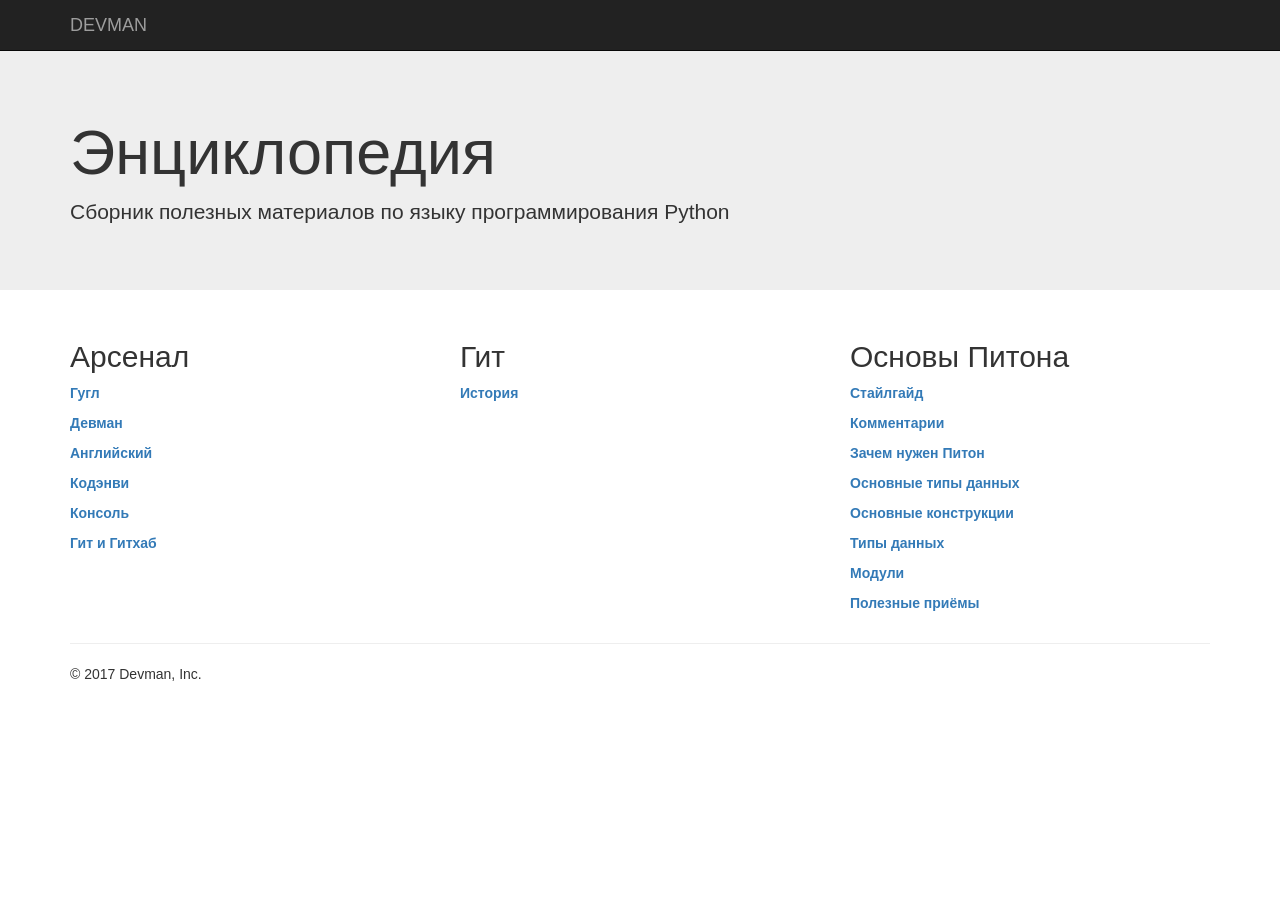
<file: 19_site_generator/index.html>
<!DOCTYPE html>
<html lang="en">
  <head>
    <meta charset="utf-8">
    <meta http-equiv="X-UA-Compatible" content="IE=edge">
    <meta name="viewport" content="width=device-width, initial-scale=1">
    <!-- The above 3 meta tags *must* come first in the head; any other head content must come *after* these tags -->
    <meta name="description" content="">
    <meta name="author" content="">
    <link rel="icon" href="ico/favicon.ico">

    <title>Энциклопедия</title>

    <!-- Bootstrap core CSS -->
    <link href="css/bootstrap.min.css" rel="stylesheet">

    <!-- IE10 viewport hack for Surface/desktop Windows 8 bug -->
    <link href="css/ie10-viewport-bug-workaround.css" rel="stylesheet">

    <!-- Custom styles for this template -->
    <link href="css/jumbotron.css" rel="stylesheet">

    <!-- Just for debugging purposes. Don't actually copy these 2 lines! -->
    <!--[if lt IE 9]><script src="js/ie8-responsive-file-warning.js"></script><![endif]-->
    <script src="js/ie-emulation-modes-warning.js"></script>

    <!-- HTML5 shim and Respond.js for IE8 support of HTML5 elements and media queries -->
    <!--[if lt IE 9]>
      <script src="js/html5shiv.min.js"></script>
      <script src="js/respond.min.js"></script>
    <![endif]-->

  </head>

  <body>

    <nav class="navbar navbar-inverse navbar-fixed-top">
      <div class="container">
        <div class="navbar-header">
          <button type="button" class="navbar-toggle collapsed" data-toggle="collapse" data-target="#navbar" aria-expanded="false" aria-controls="navbar">
            <span class="sr-only">Toggle navigation</span>
            <span class="icon-bar"></span>
            <span class="icon-bar"></span>
            <span class="icon-bar"></span>
          </button>
          <a class="navbar-brand" href="index.html">DEVMAN</a>
        </div>
      </div>
    </nav>

    <!-- Main jumbotron for a primary marketing message or call to action -->
    <div class="jumbotron">
      <div class="container">
        <h1>Энциклопедия</h1>
        <p>Сборник полезных материалов по языку программирования Python</p>
      </div>
    </div>

    <div class="container">
      <!-- Example row of columns -->
      <div class="row">
        
        <div class="col-md-4">
          <h2>Арсенал</h2>
          
          <p><a href="articles/0_tutorial/14_google.html"><b>Гугл</b></a></p>
          
          <p><a href="articles/0_tutorial/27_devman.html"><b>Девман</b></a></p>
          
          <p><a href="articles/0_tutorial/29_english.html"><b>Английский</b></a></p>
          
          <p><a href="articles/0_tutorial/7_codenvy.html"><b>Кодэнви</b></a></p>
          
          <p><a href="articles/0_tutorial/8_cli.html"><b>Консоль</b></a></p>
          
          <p><a href="articles/0_tutorial/9_git.html"><b>Гит и Гитхаб</b></a></p>
          
        </div>
        
        <div class="col-md-4">
          <h2>Гит</h2>
          
          <p><a href="articles/4_git/22_git_history.html"><b>История</b></a></p>
          
        </div>
        
        <div class="col-md-4">
          <h2>Основы Питона</h2>
          
          <p><a href="articles/1_python_basics/10_pep8.html"><b>Стайлгайд</b></a></p>
          
          <p><a href="articles/1_python_basics/18_comments.html"><b>Комментарии</b></a></p>
          
          <p><a href="articles/1_python_basics/1_intro.html"><b>Зачем нужен Питон</b></a></p>
          
          <p><a href="articles/1_python_basics/2_base_types.html"><b>Основные типы данных</b></a></p>
          
          <p><a href="articles/1_python_basics/3_base_constructions.html"><b>Основные конструкции</b></a></p>
          
          <p><a href="articles/1_python_basics/4_types.html"><b>Типы данных</b></a></p>
          
          <p><a href="articles/1_python_basics/5_modules.html"><b>Модули</b></a></p>
          
          <p><a href="articles/1_python_basics/6_tips_and_tricks.html"><b>Полезные приёмы</b></a></p>
          
        </div>
        
      </div>

      <hr>

      <footer>
        <p>&copy; 2017 Devman, Inc.</p>
      </footer>
    </div> <!-- /container -->


    <!-- Bootstrap core JavaScript
    ================================================== -->
    <!-- Placed at the end of the document so the pages load faster -->
    <script src="js/jquery.min.js"></script>
    <script>window.jQuery || document.write('<script src="../../assets/js/vendor/jquery.min.js"><\/script>')</script>
    <script src="js/bootstrap.min.js"></script>
    <!-- IE10 viewport hack for Surface/desktop Windows 8 bug -->
    <script src="js/ie10-viewport-bug-workaround.js"></script>
  </body>
</html>
</file>
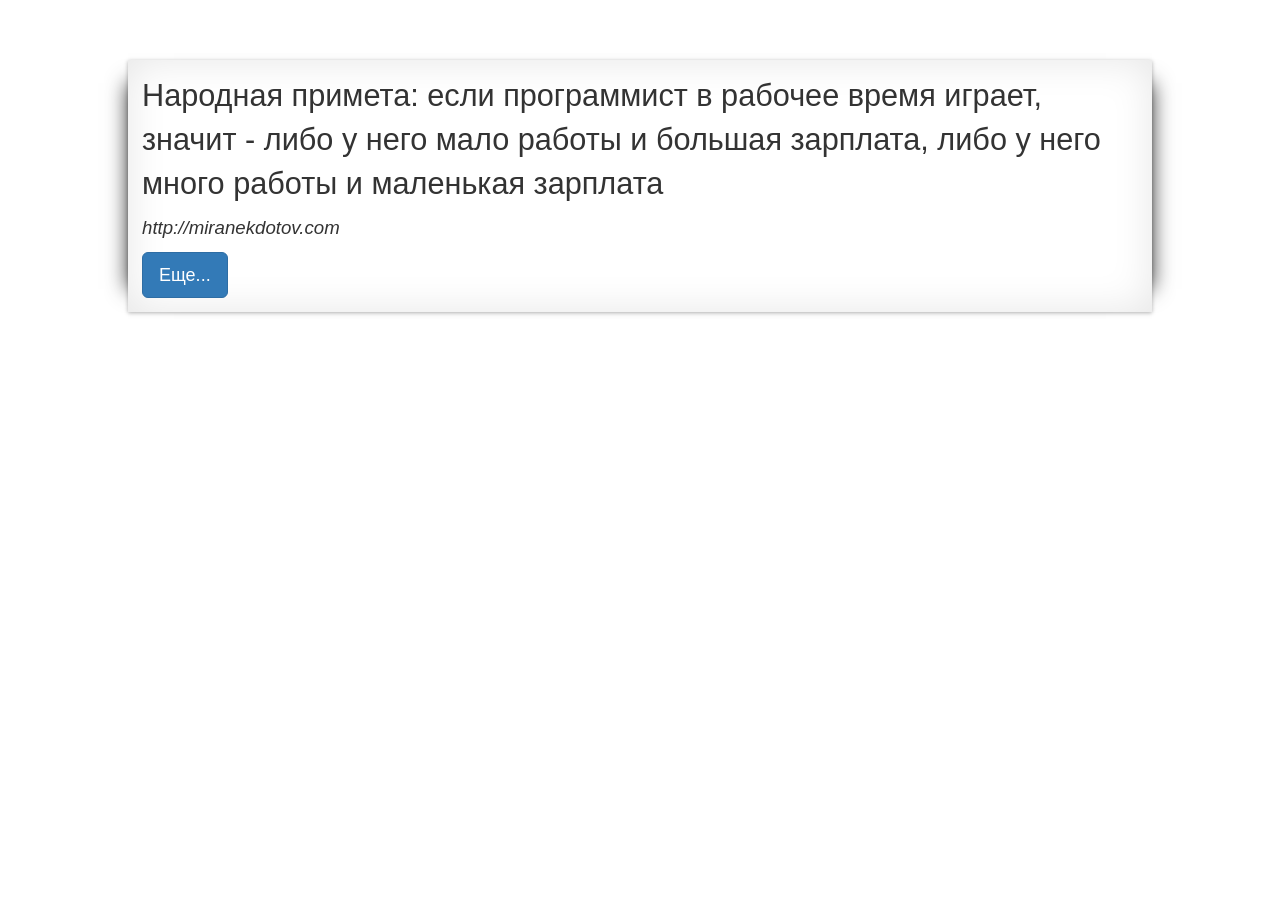
<file: 20_mood/index.html>
<!DOCTYPE html>
<html>
<head>
  <meta charset="utf-8">
  <title>Настроение</title>  
  <link rel="stylesheet" href="css/mood.css"/>
  <link rel="stylesheet" href="https://netdna.bootstrapcdn.com/bootstrap/3.3.2/css/bootstrap.min.css">
  <script id="quotes_json" type="application/json">
    [
      {
        "phrase": "Кукурузные хлопья - теперь без асбеста!",
        "signature": "©Неизвестный маркетолог"
      },
      {
        "phrase": "Собираюсь жить вечно, пока всё идёт нормально"
      },
      {
        "phrase": "Если ты будешь усердно работать по 8 часов в день, то обязательно станешь боссом и начнешь работать по 12"
      },
      {
        "phrase": "Программист - это не человек, это просто новая форма жизни",
        "signature": "http://aphorismos.ru"
      },
      {
      	"phrase": "Программист - это человек, который решает совершенно непонятным вам способом проблемы, о существовании которых вы даже не подозревали"
      },
      {
      	"phrase": "Такая хорошая погода, надо подвинуть компьютер ближе к окну"
      },
      {
      	"phrase": "Научиться программировать за 21 день очень просто. Это как перевести стрелки часов. Солнечных. Через дорогу. На португальский.",
      	"signature": "http://miranekdotov.com"
      },
      {
      	"phrase": "Народная примета: если программист в рабочее время играет, значит - либо у него мало работы и большая зарплата, либо у него много работы и маленькая зарплата",
      	"signature": "http://miranekdotov.com"
      },
      {
      	"phrase": "Крупной фирме требуется программист. Знание компьютера приветствуется.",
      	"signature": "http://miranekdotov.com"
      },
      {
      	"phrase": "Трудное детство... килобайтные игрушки...",
      	"signature": "http://miranekdotov.com"
      },
      {
      	"phrase": "Казахские программисты адаптировали DOOM: теперь вместо подземных лабиринтов вы бегаете по степи, а в арсенал оружия добавлена камча",
      	"signature": "http://miranekdotov.com"
      },
      {
      	"phrase": "Людям физического труда для восстановления своих сил нужен 7-8 часовой ночной сон. Людям умственного труда нужно спать часов 9-10. Ну а программистов будить нельзя вообще.",
      	"signature": "http://miranekdotov.com"
      }
    ]
  </script>
  <script src="https://ajax.googleapis.com/ajax/libs/jquery/3.1.0/jquery.min.js"></script>
  <script type="application/javascript">
  	function generate_phrase() {
		var json_content = $.parseJSON($("#quotes_json").text());
		var phrases_count = json_content.length;	
		var random_index =  Math.floor(Math.random() * phrases_count);
		var signature = json_content[random_index].signature;

		$(".phrase").children().remove();
		$(".signature").children().remove();

		$(".phrase").text(json_content[random_index].phrase).wrapInner("<p/>");
		if (signature)
			$(".signature").text(signature).wrapInner("<p/>");
	}
  </script>
</head>
<body class="body-style">
  <div class=mood-block>  	
 	<div class="phrase">  			
 	</div>
 	<div class="signature">  			
 	</div>
 	<button type="button" class="btn btn-primary btn-lg" onclick="generate_phrase()">Еще...</button>
  	<script>generate_phrase()</script>
  </div>
</body>
</html>
</file>
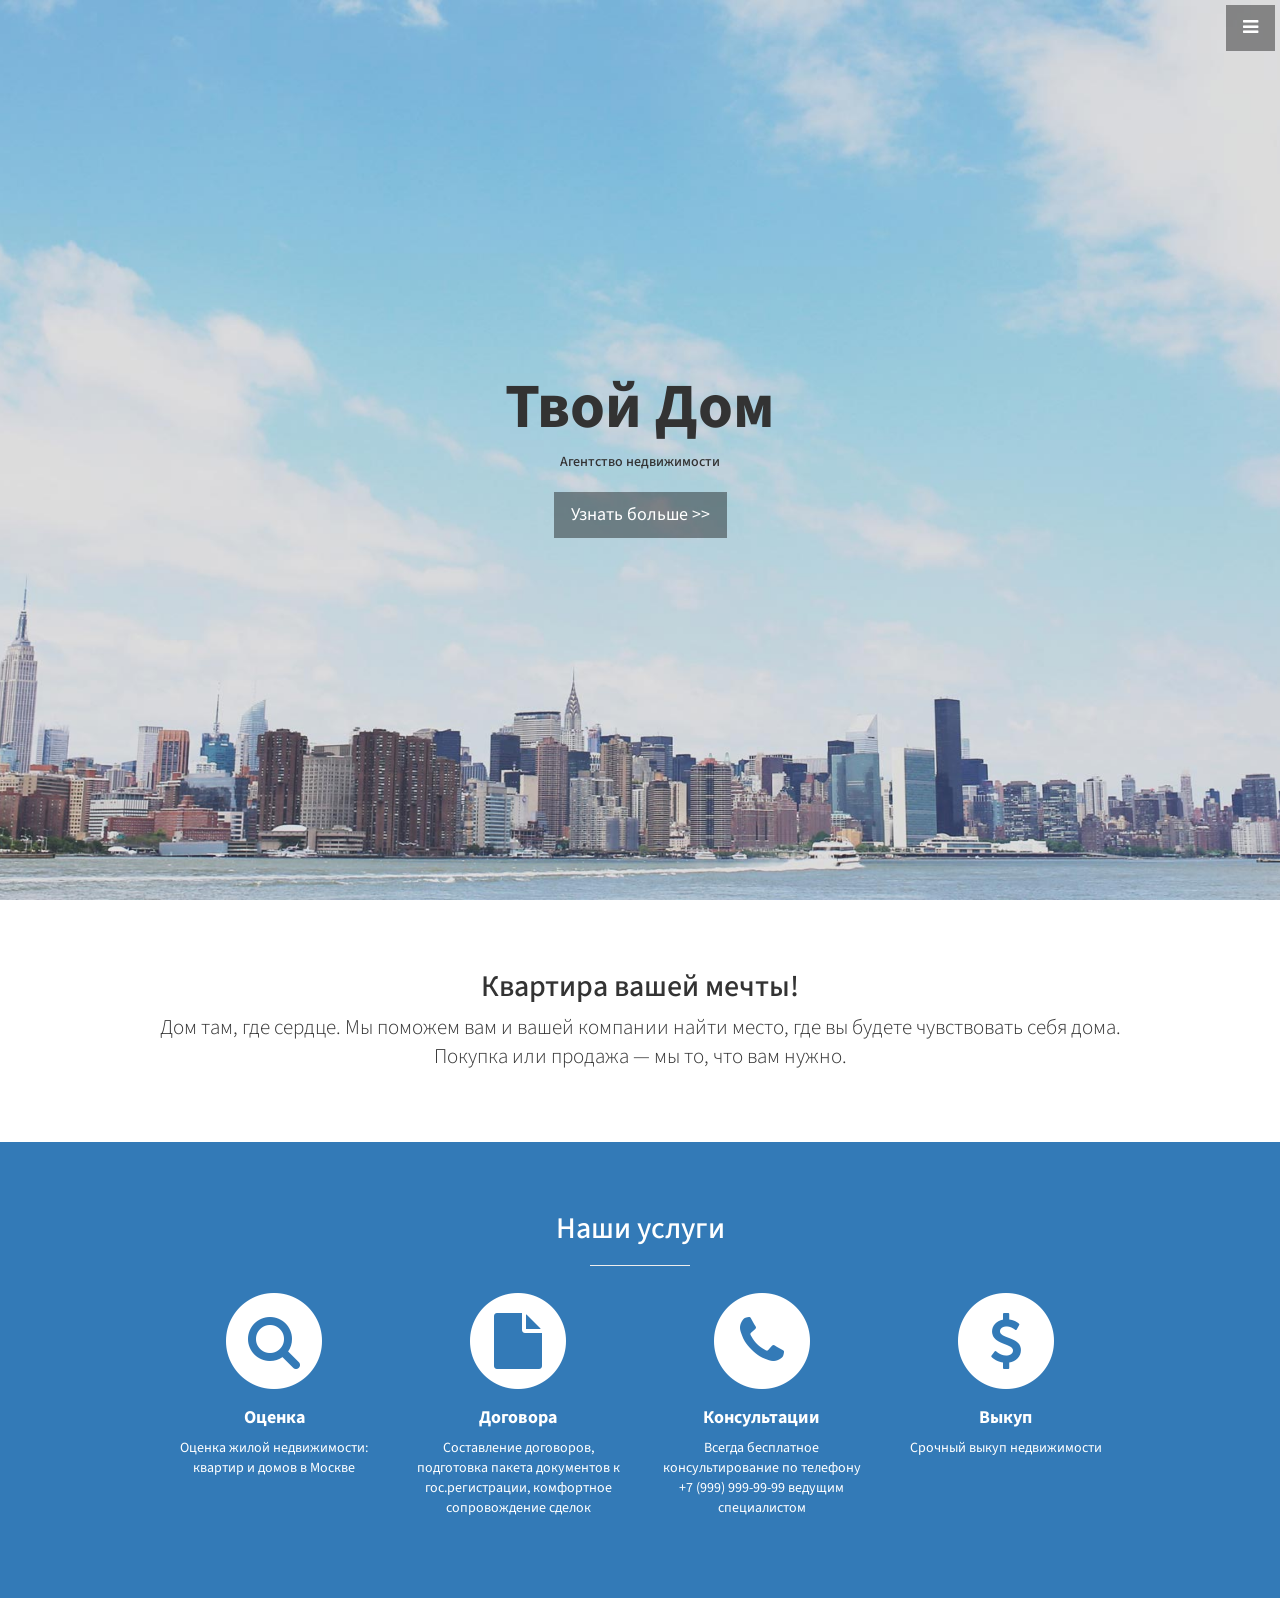
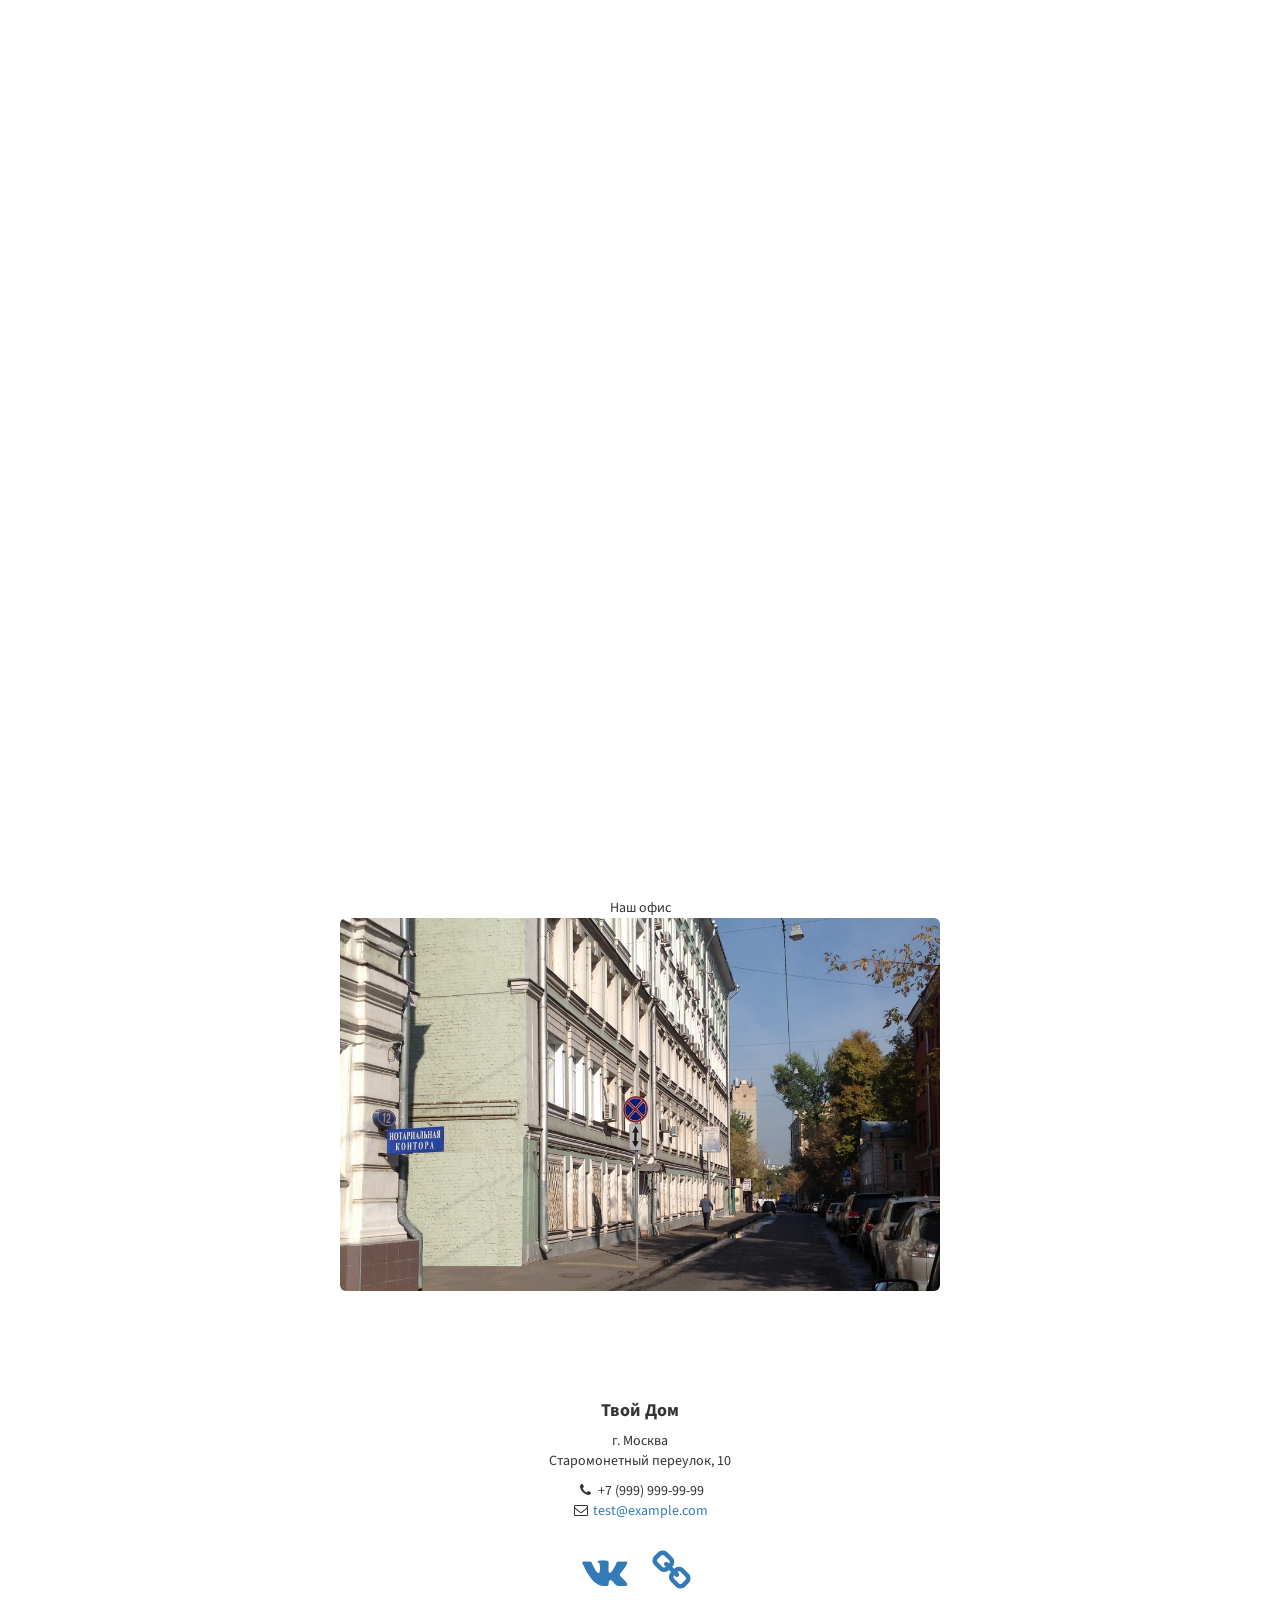
<file: 21_valid_markup/index.html>
<!DOCTYPE html>
<html lang="ru">

<head>
    <meta charset="utf-8">
	
    <title>Твой Дом</title>
	
	<link rel="shortcut icon" href="img/favicon.ico" type="image/x-icon">
    <link rel="stylesheet" href="https://netdna.bootstrapcdn.com/bootstrap/3.3.2/css/bootstrap.min.css" >
    <link rel="stylesheet" href="css/stylish-portfolio.css">

    <!-- Custom Fonts -->
    <link href="font-awesome/css/font-awesome.css" rel="stylesheet" type="text/css">
    <link href="https://fonts.googleapis.com/css?family=Source+Sans+Pro:300,400,700,300italic,400italic,700italic" rel="stylesheet" type="text/css">

    <!-- HTML5 Shim and Respond.js IE8 support of HTML5 elements and media queries -->
    <!-- WARNING: Respond.js doesn't work if you view the page via file:// -->
    <!--[if lt IE 9]>
        <script src="https://oss.maxcdn.com/libs/html5shiv/3.7.0/html5shiv.js"></script>
        <script src="https://oss.maxcdn.com/libs/respond.js/1.4.2/respond.js"></script>
    <![endif]-->
</head>

<body>

    <!-- Navigation -->
    <a id="menu-toggle" href="#" class="btn btn-dark btn-lg toggle"><i class="fa fa-bars"></i></a>
    <nav id="sidebar-wrapper">	    
        <ul class="sidebar-nav">
		    <li>
				<button id="menu-close" class="btn btn-light btn-lg pull-right toggle"><i class="fa fa-times"></i></button>
			</li>
			<li class="sidebar-brand">
                <button class="btn-link" onclick = "$('#menu-close').click(); window.location='#top'">Агентство</button>
            </li>
            <li>
                <button class="btn-link" onclick = "$('#menu-close').click(); window.location='#top'">Главная</button>
            </li>
            <li>
                <button class="btn-link" onclick = "$('#menu-close').click(); window.location='#services'">О нас</button>
            </li>
            <li>
                <button class="btn-link" onclick = "$('#menu-close').click(); window.location='#services'">Услуги</button>
            </li>
            <!-- <li>
                <a href="#portfolio" onclick = $("#menu-close").click(); >Портфолио</a>
            </li> -->
            <li>
                <button class="btn-link" onclick = "$('#menu-close').click(); window.location='#contact'">Контакты</button>
            </li>
        </ul>
    </nav>

    <!-- Header -->
    <header id="top" class="header">
        <div class="text-vertical-center">
            <div style="margin: 0; padding: 0; font-size: 4.5em; font-weight: 700;">Твой Дом</div>
            <div style="margin-top: 20;margin-bottom: 10;font-weight: 500; font-size: 24">Агентство недвижимости</div>
            <br>
            <a href="#about" class="btn btn-dark btn-lg">Узнать больше >></a>
        </div>
    </header>

    <!-- About -->
    <section id="about" class="about">
        <div class="container">
            <div class="row">
                <div class="col-lg-12 text-center">
                    <h2>Квартира вашей мечты!</h2>
                    <p class="lead">Дом там, где сердце. Мы поможем вам и вашей компании найти место, где вы будете чувствовать себя дома.<br>Покупка или продажа — мы то, что вам нужно.</p>
                </div>
            </div>
            <!-- /.row -->
        </div>
        <!-- /.container -->
    </section>

    <!-- Services -->
    <!-- The circle icons use Font Awesome's stacked icon classes. For more information, visit http://fontawesome.io/examples/ -->
    <section id="services" class="services bg-primary">
        <div class="container">
            <div class="row text-center">
                <div class="col-lg-10 col-lg-offset-1">
                    <h2>Наши услуги</h2>
                    <hr class="small">
                    <div class="row">
                        <div class="col-md-3 col-sm-6">
                            <div class="service-item">
                                <span class="fa-stack fa-4x">
                                    <i class="fa fa-circle fa-stack-2x"></i>
                                    <i class="fa fa-search fa-stack-1x text-primary"></i>
                                </span>
                                <h4>
                                    <strong>Оценка</strong>
                                </h4>
                                <p>Оценка жилой недвижимости: квартир и домов в Москве</p>
                            </div>
                        </div>
                        <div class="col-md-3 col-sm-6">
                            <div class="service-item">
                                <span class="fa-stack fa-4x">
                                    <i class="fa fa-circle fa-stack-2x"></i>
                                    <i class="fa fa-file fa-stack-1x text-primary"></i>
                                </span>
                                <h4>
                                    <strong>Договора</strong>
                                </h4>
                                <p>Составление договоров, подготовка пакета документов к гос.регистрации, комфортное сопровождение сделок</p>
                            </div>
                        </div>
                        <div class="col-md-3 col-sm-6">
                            <div class="service-item">
                                <span class="fa-stack fa-4x">
                                    <i class="fa fa-circle fa-stack-2x"></i>
                                    <i class="fa fa-phone fa-stack-1x text-primary"></i>
                                </span>
                                <h4>
                                    <strong>Консультации</strong>
                                </h4>
                                <p>Всегда бесплатное консультирование по телефону +7 (999) 999-99-99
                                 ведущим специалистом</p>
                            </div>
                        </div>
                        <div class="col-md-3 col-sm-6">
                            <div class="service-item">
                                <span class="fa-stack fa-4x">
                                <i class="fa fa-circle fa-stack-2x"></i>
                                <i class="fa fa-usd fa-stack-1x text-primary"></i>
                            </span>
                                <h4>
                                    <strong>Выкуп</strong>
                                </h4>
                                <p>Срочный выкуп недвижимости</p>
                            </div>
                        </div>
                    </div>
                    <!-- /.row (nested) -->
                </div>
                <!-- /.col-lg-10 -->
            </div>
            <!-- /.row -->
        </div>
        <!-- /.container -->
    </section>

    <!-- Map -->
    <section id="contact">
      <div id="map" class="map" style="width: 100%; height: 100vh"></div>


      <div class="container">
        <div class="row text-center">
          <div class="col-lg-12">
            <div style="font-size: 30; margin-top: 40; margin-bottom: 20;">Наш офис</div>
            <img src="img/office_place.jpg" width="600" class="img-rounded center-block" alt="Наш офис">
          </div>
        </div>
      </div>
    </section>
	
    <!-- Footer -->
    <footer>
        <div class="container">
            <div class="row">
                <div class="col-lg-10 col-lg-offset-1 text-center" id="footer-contact">
                    <h4><strong>Твой Дом</strong>
                    </h4>
                    <p>г. Москва<br>Старомонетный переулок, 10</p>
                    <ul class="list-unstyled">
                        <li><i class="fa fa-phone fa-fw"></i> +7 (999) 999-99-99</li>
                        <li><i class="fa fa-envelope-o fa-fw"></i>  <a href="mailto:name@example.com">test@example.com</a>
                        </li>
                    </ul>
                    <br>
                    <ul class="list-inline">
                        <li>
                            <a href="https://vk.com/"><i class="fa fa-vk fa-fw fa-3x"></i></a>
                        </li>
                        <li>
                            <a href="http://example.com/"><i class="fa fa-link fa-fw fa-3x"></i></a>
                        </li>
                    </ul>
                </div>
            </div>
        </div>
    </footer>

	<script type="text/javascript" src="https://code.jquery.com/jquery-1.11.1.min.js"></script>
    <script type="text/javascript" src="https://netdna.bootstrapcdn.com/bootstrap/3.3.2/js/bootstrap.min.js"></script>
	<script type="text/javascript" src="https://api-maps.yandex.ru/2.1/?lang=ru_RU"></script>
	<script type="text/javascript" src="js/ymaps.js"></script>
    <script type="text/javascript" src="js/menu.js"></script>

</body>

</html>
</file>
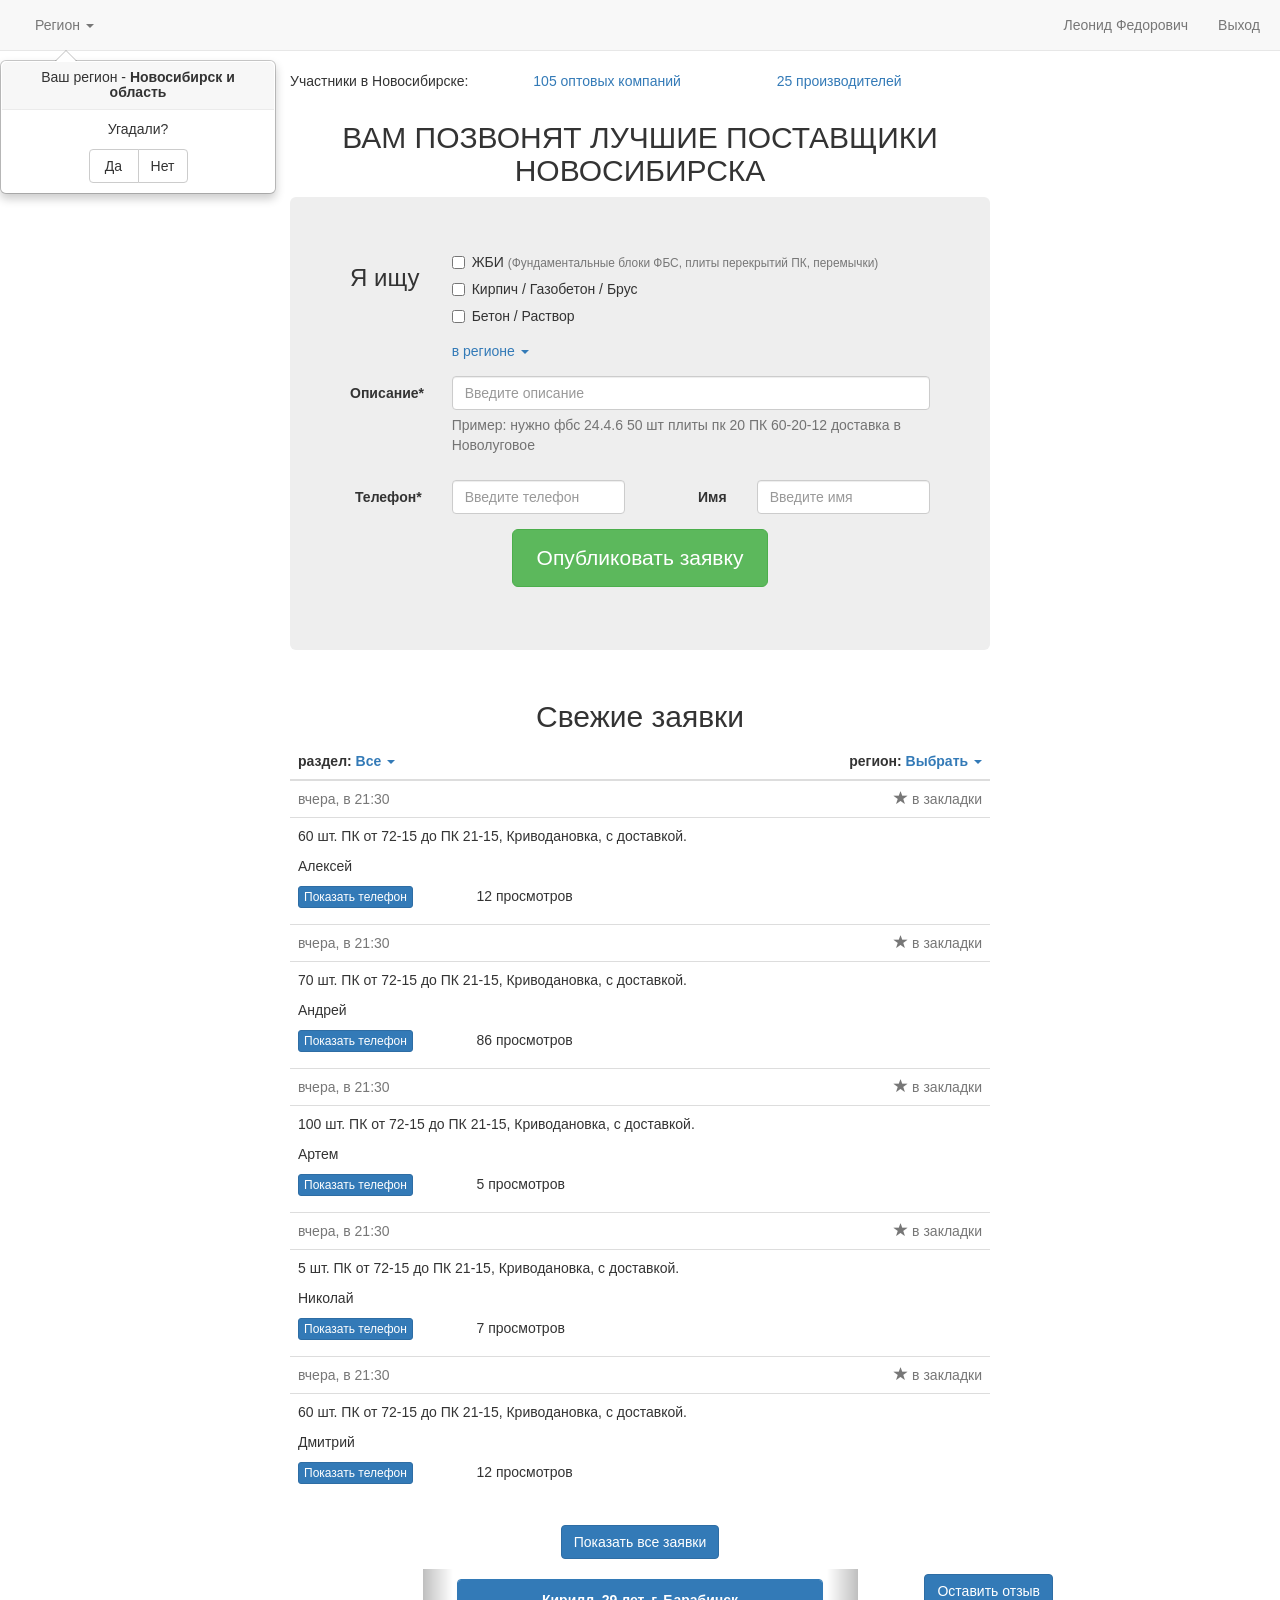
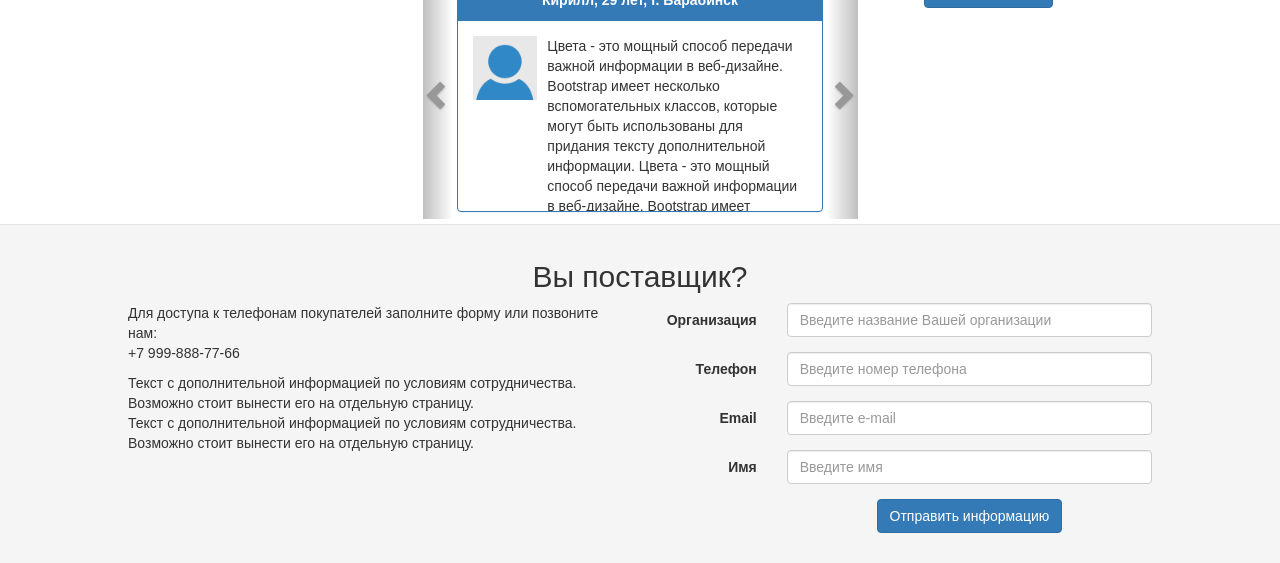
<file: 22_proto_markup/index.html>
<!DOCTYPE html>
<html lang="en">
  <head>
    <meta charset="utf-8">
    <meta http-equiv="X-UA-Compatible" content="IE=edge">
    <meta name="viewport" content="width=device-width, initial-scale=1">
    <meta name="description" content="">
    <meta name="author" content="">

    
    <title>Поставщики</title>

    <link rel="shortcut icon" href="img/favicon.ico">

    <!-- Bootstrap core CSS -->
    <link href="css/bootstrap.min.css" rel="stylesheet">

    <!-- Custom styles for this template -->
    <link href="css/jumbotron-narrow.css" rel="stylesheet">
    <link href="css/style.css" rel="stylesheet">
    

    <!-- Just for debugging purposes. Don't actually copy this line! -->
    <!--[if lt IE 9]><script src="../../assets/js/ie8-responsive-file-warning.js"></script><![endif]-->

    <!-- HTML5 shim and Respond.js IE8 support of HTML5 elements and media queries -->
    <!--[if lt IE 9]>
      <script src="https://oss.maxcdn.com/libs/html5shiv/3.7.0/html5shiv.js"></script>
      <script src="https://oss.maxcdn.com/libs/respond.js/1.4.2/respond.min.js"></script>
    <![endif]-->
  </head>

  <body> 
    <!-- Modal -->
    <div id="RegionsModal" class="modal fade js-modal">
      <div class="modal-dialog">
        <div class="modal-content">
          <div class="modal-header">
            <button type="button" class="close" data-dismiss="modal" aria-hidden="true">×</button>
            <h4 class="modal-title">Выбор региона</h4>
          </div>

          <div class="modal-body">
            <p>
              <a href="#" onclick="setRegion(this);">Москва и область</a><br>
              <a href="#" onclick="setRegion(this);">Санкт-Петербург и область</a><br>
              <a href="#" onclick="setRegion(this);">Новосибирск и область</a><br>
            </p>
          </div>
          <!-- Футер модального окна -->
          <div class="modal-footer">
            <button type="button" class="btn btn-default" data-dismiss="modal">Закрыть</button>
          </div>
        </div>
      </div>
    </div>

    <!-- navbar -->
    <div class="navbar navbar-default navbar-static-top" role="navigation">
      <div class="navbar-container">
        <div class="navbar-header">
          <button type="button" class="navbar-toggle" data-toggle="collapse" data-target=".navbar-collapse">
            <span class="sr-only">Toggle navigation</span>
            <span class="icon-bar"></span>
            <span class="icon-bar"></span>
            <span class="icon-bar"></span>
          </button>
        </div>
        <div class="navbar-collapse collapse">
          <ul class="nav navbar-nav">            
            <li class="dropdown" data-toggle="popover">
              <a class="dropdown-toggle popover-bottom js-navbar-region" data-toggle="dropdown">
                Регион <b class="caret"></b>
              </a>
              <ul class="dropdown-menu">
                <li><a href="#" onclick="setRegion(this);">Москва и область</a></li>
                <li><a href="#" onclick="setRegion(this);">Санкт-Петербург и область</a></li>
                <li><a href="#" onclick="setRegion(this);">Новосибирск и область</a></li>
              </ul>       
            </li>
          </ul>
          <ul class="nav navbar-nav navbar-right">
            <li class="navbar-link"><a href="account.html">Леонид Федорович</a></li>
            <li><a href="#">Выход</a></li>
          </ul>
        </div><!--/.nav-collapse -->
      </div>
     
      <!--popover-->
      <div class="popover fade bottom in js-popover" role="tooltip" style="width: 500px;top: 50px; left: 0px; display: block;">
        <div class="arrow" style="left: 23.7319%;"></div>
        <h3 class="popover-title" style="text-align:center;">
          Ваш регион - <b class="js-popover-region">Новосибирск и область</b>
        </h3>
        <div class="popover-content" style="text-align:center;">
          <p>Угадали?</p>
          <div class="btn-group" aria-label="..." role="group">
            <button class="btn btn-default" type="button" onclick="onRegionOk();" style="width: 50px;">Да</button>
            <button class="btn btn-default" data-target="#RegionsModal" data-toggle="modal" type="button" onclick="onRegionNo();" style="width: 50px;">Нет</button>
          </div>
        </div>
      </div>
    </div>

    
    <div class="container">
      <div class="row" style="text-align:left;">
        <div class="col-md-4">
          <p>Участники в Новосибирске:</p>
        </div>
        <div class="col-md-4">
          <p><a href="catalogue.html">105 оптовых компаний</a></p>
        </div>
        <div class="col-md-4">
          <p><a href="catalogue.html">25 производителей</a></p>
        </div>
      </div>

      <div class="row">
        <div class="col-md-12" style="text-align:center;">
          <h2>ВАМ ПОЗВОНЯТ ЛУЧШИЕ ПОСТАВЩИКИ НОВОСИБИРСКА</h2>
        </div>
      </div>

      <!-- form -->
      <div class="jumbotron" style="text-align:left;">
        <form class="form-horizontal">
          <div class="form-group">
            <div class="col-sm-2">
              <h3>Я ищу</h3>
            </div>
            <div class="col-sm-10">
              <div class="checkbox">
                <label>
                  <input type="checkbox"> ЖБИ
                  <span class="text-muted"><small>(Фундаментальные блоки ФБС, плиты перекрытий ПК, перемычки)</small></span>
                </label>
              </div>
              <div class="checkbox">
                <label>
                  <input type="checkbox"> Кирпич / Газобетон / Брус
                </label>
              </div> 
              <div class="checkbox">
                <label>
                  <input type="checkbox"> Бетон / Раствор
                </label>
              </div>
            </div>
          </div>
          <div class="form-group">
            <div class="col-sm-offset-2 col-sm-10">
              <div class="nav nav-pills">
                <div class="dropdown">
                  <a class="dropdown-toggle js-jumbotron-region" data-toggle="dropdown" href="#">
                    в регионе <span class="caret"></span>
                  </a>
                  <ul class="dropdown-menu">
                    <li><a href="#">Регион</a></li>
                  </ul>
                </div>
              </div>
            </div>
          </div>
          <div class="form-group">
            <label for="description" class="col-sm-2 control-label">Описание*</label>
            <div class="col-sm-10">
              <input type="text" class="form-control" id="description" placeholder="Введите описание">
              <span class="help-block">Пример: нужно фбс 24.4.6 50 шт плиты пк 20 ПК 60-20-12 доставка в Новолуговое</span>
            </div>
          </div> 
          <div class="form-group">
            <label for="phoneNumber" class="col-sm-2 control-label">Телефон*</label>
            <div class="col-sm-4">
              <input type="text" class="form-control" id="phoneNumber" placeholder="Введите телефон">
            </div>
            <label for="name" class="col-sm-2 control-label">Имя</label>
            <div class="col-sm-4">
              <input type="text" class="form-control" id="name" placeholder="Введите имя">
            </div>
          </div>
          <div class="form-group">
            <div class="col-sm-offset-3 col-sm-6" style="text-align:center;">
              <button type="submit" class="btn btn-lg btn-success">Опубликовать заявку</button>
            </div>
          </div>
        </form>
      </div>

      <!-- applications -->
      <div class="row">
        <div class="col-md-12">
          <h2 style="text-align:center;">Свежие заявки</h2>
        </div>
      </div>

     <!-- applications -->
      <table class="table table-hover">
        <thead>
          <tr>
            <th>
              <div class="dropdown">
                раздел: 
                <a class="dropdown-toggle" data-toggle="dropdown" href="#">
                  Все <span class="caret"></span>
                </a>
                <ul class="dropdown-menu" role="menu">
                  <li><a href="#">Раздел</a></li>
                 </ul>
              </div>
            </th>
            <th style="text-align:right;">
              <div class="dropdown">
                регион: 
                <a class="dropdown-toggle js-table-region" data-toggle="dropdown" href="#">
                  Выбрать <span class="caret"></span>
                </a>
                <ul class="dropdown-menu dropdown-menu-right" role="menu">
                  <li><a href="#">Регион</a></li>
                </ul>
              </div>
            </th>
          </tr>
        </thead>
        <tbody>
          
          <tr>
            <td>
              <span class="text-muted">вчера, в 21:30</span>
            </td>
            <td style="text-align:right;">
              <a class="text-muted" href="#"><span class="glyphicon glyphicon-star"></span> в закладки</a>
            </td>
          </tr>
          <tr>
            <td colspan="2">
              <div class="row">
                <div class="col-md-12" style="text-align:left;">
                  <p>60 шт. ПК от 72-15 до ПК 21-15, Криводановка, с доставкой.</p>
                  <p>Алексей</p>
                </div>
              </div> <!-- row -->
              <div class="row" style="text-align:left;">
                <div class="col-md-3">
                  <button type="button" class="btn btn-primary btn-xs">Показать телефон</button>
                </div>
                <div class="col-md-3">
                  <p>12 просмотров</p>
                </div>
              </div> <!-- row -->
            </td>
          </tr>
          
          <tr>
            <td>
              <span class="text-muted">вчера, в 21:30</span>
            </td>
            <td style="text-align:right;">
              <a class="text-muted" href="#"><span class="glyphicon glyphicon-star"></span> в закладки</a>
            </td>
          </tr>
          <tr>
            <td colspan="2">
              <div class="row">
                <div class="col-md-12" style="text-align:left;">
                  <p>70 шт. ПК от 72-15 до ПК 21-15, Криводановка, с доставкой.</p>
                  <p>Андрей</p>
                </div>
              </div> <!-- row -->
              <div class="row" style="text-align:left;">
                <div class="col-md-3">
                  <button type="button" class="btn btn-primary btn-xs">Показать телефон</button>
                </div>
                <div class="col-md-3">
                  <p>86 просмотров</p>
                </div>
              </div> <!-- row -->
            </td>
          </tr>
          
          <tr>
            <td>
              <span class="text-muted">вчера, в 21:30</span>
            </td>
            <td style="text-align:right;">
              <a class="text-muted" href="#"><span class="glyphicon glyphicon-star"></span> в закладки</a>
            </td>
          </tr>
          <tr>
            <td colspan="2">
              <div class="row">
                <div class="col-md-12" style="text-align:left;">
                  <p>100 шт. ПК от 72-15 до ПК 21-15, Криводановка, с доставкой.</p>
                  <p>Артем</p>
                </div>
              </div> <!-- row -->
              <div class="row" style="text-align:left;">
                <div class="col-md-3">
                  <button type="button" class="btn btn-primary btn-xs">Показать телефон</button>
                </div>
                <div class="col-md-3">
                  <p>5 просмотров</p>
                </div>
              </div> <!-- row -->
            </td>
          </tr>
          
          <tr>
            <td>
              <span class="text-muted">вчера, в 21:30</span>
            </td>
            <td style="text-align:right;">
              <a class="text-muted" href="#"><span class="glyphicon glyphicon-star"></span> в закладки</a>
            </td>
          </tr>
          <tr>
            <td colspan="2">
              <div class="row">
                <div class="col-md-12" style="text-align:left;">
                  <p>5 шт. ПК от 72-15 до ПК 21-15, Криводановка, с доставкой.</p>
                  <p>Николай</p>
                </div>
              </div> <!-- row -->
              <div class="row" style="text-align:left;">
                <div class="col-md-3">
                  <button type="button" class="btn btn-primary btn-xs">Показать телефон</button>
                </div>
                <div class="col-md-3">
                  <p>7 просмотров</p>
                </div>
              </div> <!-- row -->
            </td>
          </tr>
          
          <tr>
            <td>
              <span class="text-muted">вчера, в 21:30</span>
            </td>
            <td style="text-align:right;">
              <a class="text-muted" href="#"><span class="glyphicon glyphicon-star"></span> в закладки</a>
            </td>
          </tr>
          <tr>
            <td colspan="2">
              <div class="row">
                <div class="col-md-12" style="text-align:left;">
                  <p>60 шт. ПК от 72-15 до ПК 21-15, Криводановка, с доставкой.</p>
                  <p>Дмитрий</p>
                </div>
              </div> <!-- row -->
              <div class="row" style="text-align:left;">
                <div class="col-md-3">
                  <button type="button" class="btn btn-primary btn-xs">Показать телефон</button>
                </div>
                <div class="col-md-3">
                  <p>12 просмотров</p>
                </div>
              </div> <!-- row -->
            </td>
          </tr>
          
        </tbody>
      </table>

      <div class="row">
        <div class="col-md-12" style="text-align:center;">
          <button type="button" class="btn btn-primary" onclick="location.href='applications_page1.html'" style="margin-top: 5px;margin-bottom: 5px;">Показать все заявки</button>
        </div>
      </div>

    </div> <!-- /container -->

    <div class="carousel-container">
      <div class="row">
        <div class="col-md-6 col-md-offset-3">
          <div id="carousel-example-generic" class="carousel slide" data-interval="false" data-ride="carousel">
            <!-- Wrapper for slides -->
            <div class="carousel-inner">
              <div class="item active">
                <div class="carousel-caption">
                  <div class="panel panel-primary">
                    <div class="panel-heading"><b>Кирилл, 29 лет, г. Барабинск</b></div>
                    <div class="panel-body">
                       <div class="media">
                        <a class="pull-left" href="#">
                          <img class="media-object" src="img/user.png" alt="Изображение" width="64" height="64">
                        </a>
                        <div class="media-body">
                          <p style="text-align:left;">
                            Цвета - это мощный способ передачи важной информации в веб-дизайне.
                            Bootstrap имеет несколько вспомогательных классов, которые могут быть
                            использованы для придания тексту дополнительной информации.
                            Цвета - это мощный способ передачи важной информации в веб-дизайне.
                            Bootstrap имеет несколько вспомогательных классов, которые могут быть
                            использованы для придания тексту дополнительной информации.
                          </p>            
                        </div> <!-- media-body -->
                      </div> <!-- media -->
                    </div> <!-- panel-body -->
                  </div> <!-- panel -->
                </div> <!-- carousel-caption -->
              </div> <!-- item -->
              <div class="item">
                <div class="carousel-caption">
                  <div class="panel panel-primary">
                    <div class="panel-heading"><b>Артем, 40 лет, г. Москва</b></div>
                    <div class="panel-body">
                      <div class="media">
                        <a class="pull-left" href="#">
                          <img class="media-object" src="img/user.png" alt="Изображение" width="64" height="64">
                        </a>
                        <div class="media-body">
                          <p style="text-align:left;">
                            Неплохо
                          </p>            
                        </div> <!-- media-body -->
                      </div> <!-- media -->
                    </div> <!-- panel-body -->
                  </div> <!-- panel -->
                </div> <!-- carousel-caption -->
              </div> <!-- item -->
            </div> <!-- carousel-inner --> 

            <!-- Controls -->
            <a class="left carousel-control" href="#carousel-example-generic" data-slide="prev">
              <span class="glyphicon glyphicon-chevron-left"></span>
            </a>
            <a class="right carousel-control" href="#carousel-example-generic" data-slide="next">
              <span class="glyphicon glyphicon-chevron-right"></span>
            </a>
          </div> <!-- Carousel -->
        </div> <!-- col-md-6 col-md-offset-3 -->
        <div class="col-md-3" style="text-align:center;">
          <button type="button" class="btn btn-primary" style="margin-top: 5px;margin-bottom: 5px;">Оставить отзыв</button>
        </div>
      </div> <!-- row -->
    </div> <!-- carousel-container -->
    

    
    <footer class="footer">
      <div class="supplier-container">
        <div class="row">
          <div class="col-md-12" style="text-align:center;">
            <h2>Вы поставщик?</h2>
          </div>
        </div>
        <div class="row">
          <div class="col-md-6" style="text-align:left;">
            <p>
              Для доступа к телефонам покупателей заполните форму или позвоните нам: <br>
              +7 999-888-77-66 <br>              
            </p>
            <p>
              Текст с дополнительной информацией по условиям сотрудничества. <br>
              Возможно стоит вынести его на отдельную страницу. <br>
              Текст с дополнительной информацией по условиям сотрудничества. <br>
              Возможно стоит вынести его на отдельную страницу. <br>
            </p> 
          </div>
          <div class="col-md-6">
            <form class="form-horizontal">
              <div class="form-group">
                <label for="OrgName" class="col-sm-3 control-label">Организация</label>
                <div class="col-sm-9">
                  <input type="text" class="form-control" id="OrgName" placeholder="Введите название Вашей организации">
                </div>              
              </div>
              <div class="form-group">
                <label for="OrgPhone" class="col-sm-3 control-label">Телефон</label>
                <div class="col-sm-9">
                  <input type="text" class="form-control" id="OrgPhone" placeholder="Введите номер телефона">
                </div>              
              </div>
              <div class="form-group">
                <label for="OrgEMail" class="col-sm-3 control-label">Email</label>
                <div class="col-sm-9">
                  <input type="text" class="form-control" id="OrgEMail" placeholder="Введите e-mail">
                </div>              
              </div>
              <div class="form-group">
                <label for="SupplierName" class="col-sm-3 control-label">Имя</label>
                <div class="col-sm-9">
                  <input type="text" class="form-control" id="SupplierName" placeholder="Введите имя">
                </div>              
              </div>
              <div class="form-group">
                <div class="col-sm-offset-3 col-sm-9" style="text-align:center;">
                  <button type="submit" class="btn btn-primary">Отправить информацию</button>
                </div>
              </div>
            </form>
          </div>
        </div>
      </div>
    </footer>


    <!-- Bootstrap core JavaScript
    ================================================== -->
    <!-- Placed at the end of the document so the pages load faster -->
    
    <script src="js/jquery-3.1.1.min.js"></script>
    <script src="js/bootstrap.min.js"></script>

    <script type="text/javascript">
      function setRegion(region)
      {
        var selectedString = $(region).text();

        $('.js-navbar-region').html('Регион: ' + selectedString + '<b class="caret"></b>');
        $('.js-jumbotron-region').html('в ' + selectedString + '<span class="caret"></span>');
        $('.js-table-region').html(selectedString + '<span class="caret"></span>');
        $('.js-modal').modal('hide');
      }

      function onRegionOk()
      {
        setRegion($('.js-popover').find('.js-popover-region'));
        $('.js-popover').remove();
      }

      function onRegionNo()
      {
        $('.js-popover').remove();
      }
    </script>
    
  </body>
</html>
</file>
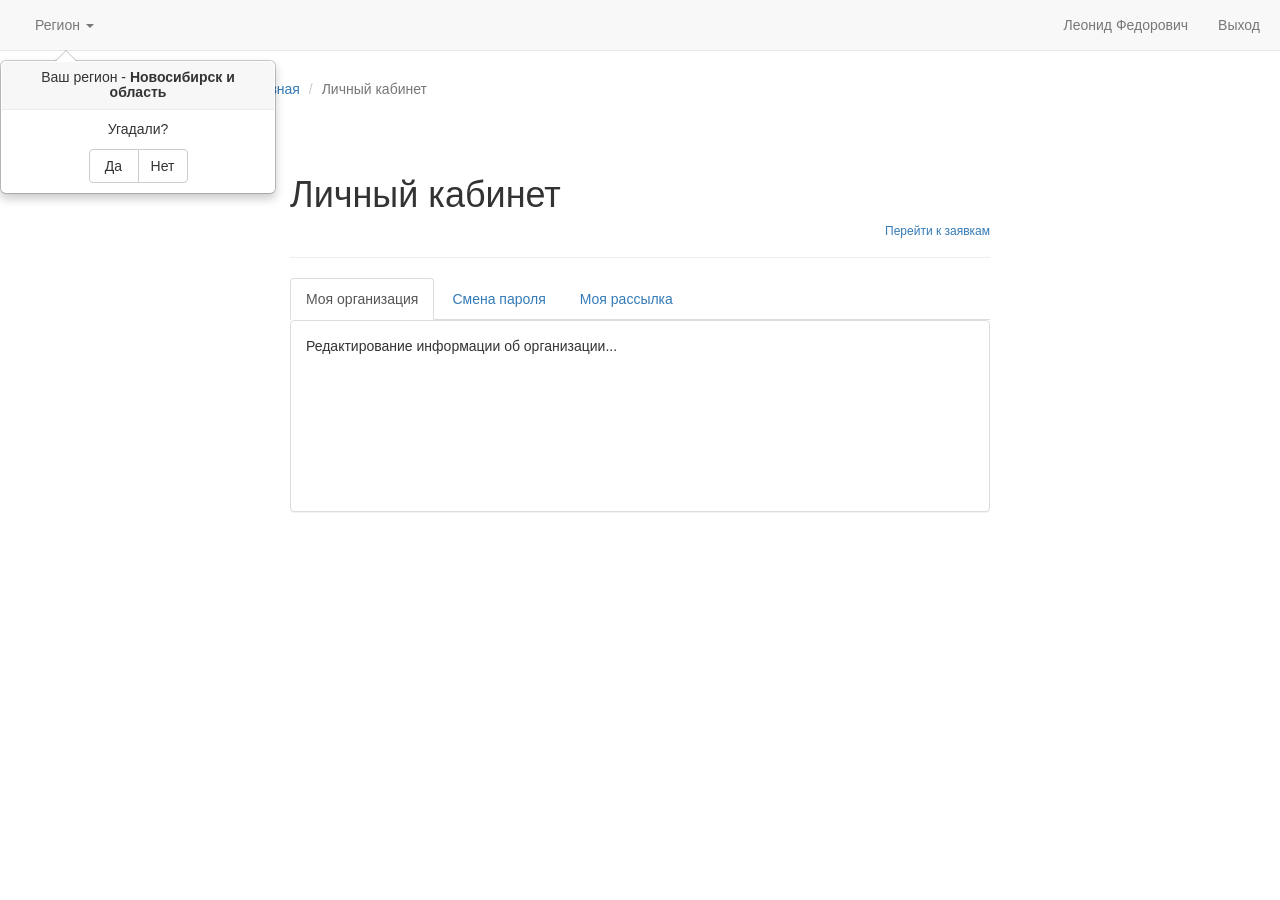
<file: 22_proto_markup/account.html>
<!DOCTYPE html>
<html lang="en">
  <head>
    <meta charset="utf-8">
    <meta http-equiv="X-UA-Compatible" content="IE=edge">
    <meta name="viewport" content="width=device-width, initial-scale=1">
    <meta name="description" content="">
    <meta name="author" content="">

    
    <title>Личный кабинет</title>

    <link rel="shortcut icon" href="img/favicon.ico">

    <!-- Bootstrap core CSS -->
    <link href="css/bootstrap.min.css" rel="stylesheet">

    <!-- Custom styles for this template -->
    <link href="css/jumbotron-narrow.css" rel="stylesheet">
    <link href="css/style.css" rel="stylesheet">
    

    <!-- Just for debugging purposes. Don't actually copy this line! -->
    <!--[if lt IE 9]><script src="../../assets/js/ie8-responsive-file-warning.js"></script><![endif]-->

    <!-- HTML5 shim and Respond.js IE8 support of HTML5 elements and media queries -->
    <!--[if lt IE 9]>
      <script src="https://oss.maxcdn.com/libs/html5shiv/3.7.0/html5shiv.js"></script>
      <script src="https://oss.maxcdn.com/libs/respond.js/1.4.2/respond.min.js"></script>
    <![endif]-->
  </head>

  <body> 
    <!-- Modal -->
    <div id="RegionsModal" class="modal fade js-modal">
      <div class="modal-dialog">
        <div class="modal-content">
          <div class="modal-header">
            <button type="button" class="close" data-dismiss="modal" aria-hidden="true">×</button>
            <h4 class="modal-title">Выбор региона</h4>
          </div>

          <div class="modal-body">
            <p>
              <a href="#" onclick="setRegion(this);">Москва и область</a><br>
              <a href="#" onclick="setRegion(this);">Санкт-Петербург и область</a><br>
              <a href="#" onclick="setRegion(this);">Новосибирск и область</a><br>
            </p>
          </div>
          <!-- Футер модального окна -->
          <div class="modal-footer">
            <button type="button" class="btn btn-default" data-dismiss="modal">Закрыть</button>
          </div>
        </div>
      </div>
    </div>

    <!-- navbar -->
    <div class="navbar navbar-default navbar-static-top" role="navigation">
      <div class="navbar-container">
        <div class="navbar-header">
          <button type="button" class="navbar-toggle" data-toggle="collapse" data-target=".navbar-collapse">
            <span class="sr-only">Toggle navigation</span>
            <span class="icon-bar"></span>
            <span class="icon-bar"></span>
            <span class="icon-bar"></span>
          </button>
        </div>
        <div class="navbar-collapse collapse">
          <ul class="nav navbar-nav">            
            <li class="dropdown" data-toggle="popover">
              <a class="dropdown-toggle popover-bottom js-navbar-region" data-toggle="dropdown">
                Регион <b class="caret"></b>
              </a>
              <ul class="dropdown-menu">
                <li><a href="#" onclick="setRegion(this);">Москва и область</a></li>
                <li><a href="#" onclick="setRegion(this);">Санкт-Петербург и область</a></li>
                <li><a href="#" onclick="setRegion(this);">Новосибирск и область</a></li>
              </ul>       
            </li>
          </ul>
          <ul class="nav navbar-nav navbar-right">
            <li class="navbar-link"><a href="account.html">Леонид Федорович</a></li>
            <li><a href="#">Выход</a></li>
          </ul>
        </div><!--/.nav-collapse -->
      </div>
     
      <!--popover-->
      <div class="popover fade bottom in js-popover" role="tooltip" style="width: 500px;top: 50px; left: 0px; display: block;">
        <div class="arrow" style="left: 23.7319%;"></div>
        <h3 class="popover-title" style="text-align:center;">
          Ваш регион - <b class="js-popover-region">Новосибирск и область</b>
        </h3>
        <div class="popover-content" style="text-align:center;">
          <p>Угадали?</p>
          <div class="btn-group" aria-label="..." role="group">
            <button class="btn btn-default" type="button" onclick="onRegionOk();" style="width: 50px;">Да</button>
            <button class="btn btn-default" data-target="#RegionsModal" data-toggle="modal" type="button" onclick="onRegionNo();" style="width: 50px;">Нет</button>
          </div>
        </div>
      </div>
    </div>

    

    <div class="navbar-container">
      <div class="row">
        <div class="col-md-2" style="text-align:center;">
          <img src="img/logo.png" class="img-rounded" alt="Логотип" width="64" height="64">
        </div>
        <div class="col-md-10" style="text-align:left;">
          <ol class="breadcrumb">
            <li><a href="index.html">Главная</a></li>
            <li class="active">Личный кабинет</li>
          </ol>
        </div>
      </div>
    </div>

    <div class="container">

      <div class="page-header">
       <h1 style="text-align:left;">Личный кабинет</h1>
       <h6 style="text-align:right;"><a href="applications_page1.html">Перейти к заявкам</a></h6>
      </div>

      <div class="tabbable">
        <ul class="nav nav-tabs">
          <li class="active"><a href="#tab1" data-toggle="tab">Моя организация</a></li>
          <li><a href="#tab2" data-toggle="tab">Смена пароля</a></li>
          <li><a href="#tab3" data-toggle="tab">Моя рассылка</a></li>
        </ul>
        <div class="tab-content">
          <div class="tab-pane fade in active" id="tab1">
            <div class="panel panel-default">
              <div class="panel-body" style="overflow-y: auto;">
                <p>Редактирование информации об организации...</p> 
              </div>
            </div>
          </div>
          <div class="tab-pane fade" id="tab2">     
            <div class="panel panel-default">
              <div class="panel-body" style="overflow-y: auto;">
                <p>Смена пароля...</p> 
              </div>
            </div>
          </div>
          <div class="tab-pane fade" id="tab3">
            <div class="panel panel-default">
              <div class="panel-body" style="overflow-y: auto;">
                <p>Рассылка...</p>
              </div>
            </div>
          </div>
        </div>
      </div>

    </div> <!-- /container -->     
    

    

    <!-- Bootstrap core JavaScript
    ================================================== -->
    <!-- Placed at the end of the document so the pages load faster -->
    
    <script src="js/jquery-3.1.1.min.js"></script>
    <script src="js/bootstrap.min.js"></script>

    <script type="text/javascript">
      function setRegion(region)
      {
        var selectedString = $(region).text();

        $('.js-navbar-region').html('Регион: ' + selectedString + '<b class="caret"></b>');
        $('.js-jumbotron-region').html('в ' + selectedString + '<span class="caret"></span>');
        $('.js-table-region').html(selectedString + '<span class="caret"></span>');
        $('.js-modal').modal('hide');
      }

      function onRegionOk()
      {
        setRegion($('.js-popover').find('.js-popover-region'));
        $('.js-popover').remove();
      }

      function onRegionNo()
      {
        $('.js-popover').remove();
      }
    </script>
    
  </body>
</html>
</file>
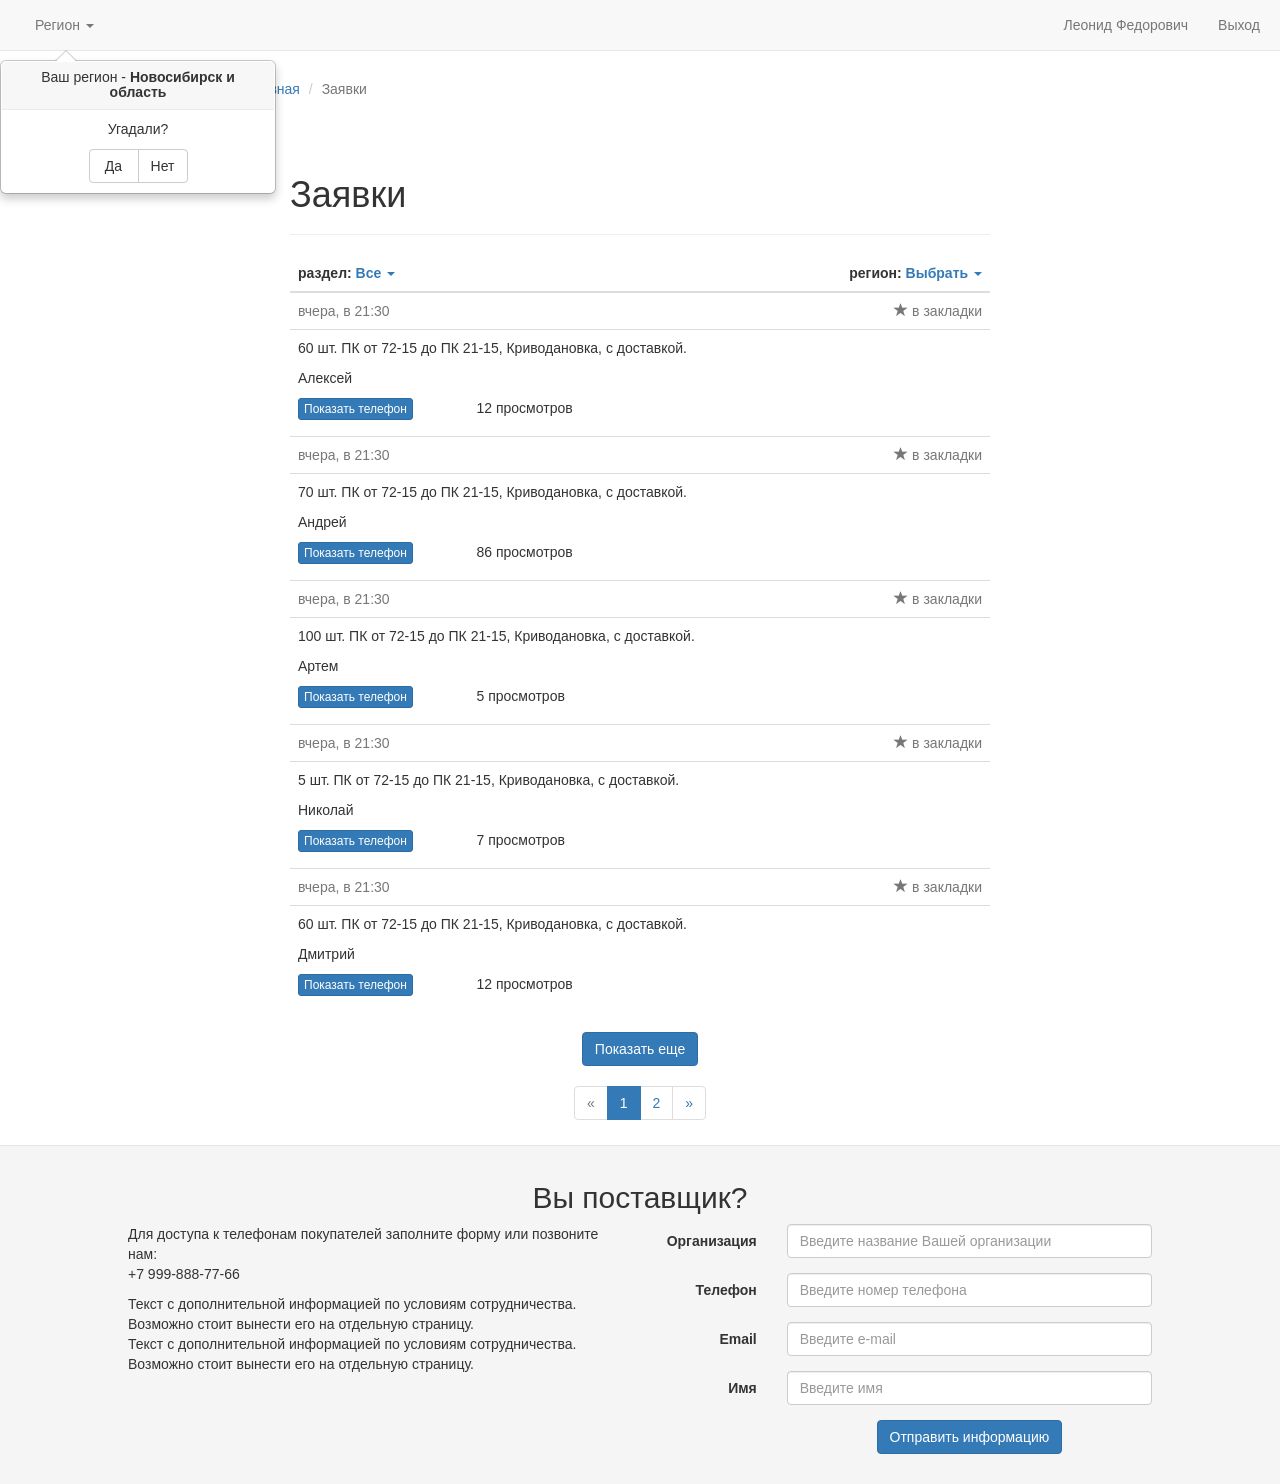
<file: 22_proto_markup/applications_page1.html>
<!DOCTYPE html>
<html lang="en">
  <head>
    <meta charset="utf-8">
    <meta http-equiv="X-UA-Compatible" content="IE=edge">
    <meta name="viewport" content="width=device-width, initial-scale=1">
    <meta name="description" content="">
    <meta name="author" content="">

    
    <title>Заявки</title>

    <link rel="shortcut icon" href="img/favicon.ico">

    <!-- Bootstrap core CSS -->
    <link href="css/bootstrap.min.css" rel="stylesheet">

    <!-- Custom styles for this template -->
    <link href="css/jumbotron-narrow.css" rel="stylesheet">
    <link href="css/style.css" rel="stylesheet">
    

    <!-- Just for debugging purposes. Don't actually copy this line! -->
    <!--[if lt IE 9]><script src="../../assets/js/ie8-responsive-file-warning.js"></script><![endif]-->

    <!-- HTML5 shim and Respond.js IE8 support of HTML5 elements and media queries -->
    <!--[if lt IE 9]>
      <script src="https://oss.maxcdn.com/libs/html5shiv/3.7.0/html5shiv.js"></script>
      <script src="https://oss.maxcdn.com/libs/respond.js/1.4.2/respond.min.js"></script>
    <![endif]-->
  </head>

  <body> 
    <!-- Modal -->
    <div id="RegionsModal" class="modal fade js-modal">
      <div class="modal-dialog">
        <div class="modal-content">
          <div class="modal-header">
            <button type="button" class="close" data-dismiss="modal" aria-hidden="true">×</button>
            <h4 class="modal-title">Выбор региона</h4>
          </div>

          <div class="modal-body">
            <p>
              <a href="#" onclick="setRegion(this);">Москва и область</a><br>
              <a href="#" onclick="setRegion(this);">Санкт-Петербург и область</a><br>
              <a href="#" onclick="setRegion(this);">Новосибирск и область</a><br>
            </p>
          </div>
          <!-- Футер модального окна -->
          <div class="modal-footer">
            <button type="button" class="btn btn-default" data-dismiss="modal">Закрыть</button>
          </div>
        </div>
      </div>
    </div>

    <!-- navbar -->
    <div class="navbar navbar-default navbar-static-top" role="navigation">
      <div class="navbar-container">
        <div class="navbar-header">
          <button type="button" class="navbar-toggle" data-toggle="collapse" data-target=".navbar-collapse">
            <span class="sr-only">Toggle navigation</span>
            <span class="icon-bar"></span>
            <span class="icon-bar"></span>
            <span class="icon-bar"></span>
          </button>
        </div>
        <div class="navbar-collapse collapse">
          <ul class="nav navbar-nav">            
            <li class="dropdown" data-toggle="popover">
              <a class="dropdown-toggle popover-bottom js-navbar-region" data-toggle="dropdown">
                Регион <b class="caret"></b>
              </a>
              <ul class="dropdown-menu">
                <li><a href="#" onclick="setRegion(this);">Москва и область</a></li>
                <li><a href="#" onclick="setRegion(this);">Санкт-Петербург и область</a></li>
                <li><a href="#" onclick="setRegion(this);">Новосибирск и область</a></li>
              </ul>       
            </li>
          </ul>
          <ul class="nav navbar-nav navbar-right">
            <li class="navbar-link"><a href="account.html">Леонид Федорович</a></li>
            <li><a href="#">Выход</a></li>
          </ul>
        </div><!--/.nav-collapse -->
      </div>
     
      <!--popover-->
      <div class="popover fade bottom in js-popover" role="tooltip" style="width: 500px;top: 50px; left: 0px; display: block;">
        <div class="arrow" style="left: 23.7319%;"></div>
        <h3 class="popover-title" style="text-align:center;">
          Ваш регион - <b class="js-popover-region">Новосибирск и область</b>
        </h3>
        <div class="popover-content" style="text-align:center;">
          <p>Угадали?</p>
          <div class="btn-group" aria-label="..." role="group">
            <button class="btn btn-default" type="button" onclick="onRegionOk();" style="width: 50px;">Да</button>
            <button class="btn btn-default" data-target="#RegionsModal" data-toggle="modal" type="button" onclick="onRegionNo();" style="width: 50px;">Нет</button>
          </div>
        </div>
      </div>
    </div>

    
    <div class="navbar-container">
      <div class="row">
        <div class="col-md-2" style="text-align:center;">
          <img src="img/logo.png" class="img-rounded" alt="Логотип" width="64" height="64">
        </div>
        <div class="col-md-10" style="text-align:left;">
          <ol class="breadcrumb">
            <li><a href="index.html">Главная</a></li>
            <li class="active">Заявки</li>
          </ol>
        </div>
      </div>
    </div>

    <div class="container">

      <div class="page-header">
        <h1>Заявки</h1>        
      </div>
     
      <!-- applications -->
      <table class="table table-hover">
        <thead>
          <tr>
            <th>
              <div class="dropdown">
                раздел: 
                <a class="dropdown-toggle" data-toggle="dropdown" href="#">
                  Все <span class="caret"></span>
                </a>
                <ul class="dropdown-menu" role="menu">
                  <li><a href="#">Раздел</a></li>
                 </ul>
              </div>
            </th>
            <th style="text-align:right;">
              <div class="dropdown">
                регион: 
                <a class="dropdown-toggle js-table-region" data-toggle="dropdown" href="#">
                  Выбрать <span class="caret"></span>
                </a>
                <ul class="dropdown-menu dropdown-menu-right" role="menu">
                  <li><a href="#">Регион</a></li>
                </ul>
              </div>
            </th>
          </tr>
        </thead>
        <tbody>
          
          <tr>
            <td>
              <span class="text-muted">вчера, в 21:30</span>
            </td>
            <td style="text-align:right;">
              <a class="text-muted" href="#"><span class="glyphicon glyphicon-star"></span> в закладки</a>
            </td>
          </tr>
          <tr>
            <td colspan="2">
              <div class="row">
                <div class="col-md-12" style="text-align:left;">
                  <p>60 шт. ПК от 72-15 до ПК 21-15, Криводановка, с доставкой.</p>
                  <p>Алексей</p>
                </div>
              </div> <!-- row -->
              <div class="row" style="text-align:left;">
                <div class="col-md-3">
                  <button type="button" class="btn btn-primary btn-xs">Показать телефон</button>
                </div>
                <div class="col-md-3">
                  <p>12 просмотров</p>
                </div>
              </div> <!-- row -->
            </td>
          </tr>
          
          <tr>
            <td>
              <span class="text-muted">вчера, в 21:30</span>
            </td>
            <td style="text-align:right;">
              <a class="text-muted" href="#"><span class="glyphicon glyphicon-star"></span> в закладки</a>
            </td>
          </tr>
          <tr>
            <td colspan="2">
              <div class="row">
                <div class="col-md-12" style="text-align:left;">
                  <p>70 шт. ПК от 72-15 до ПК 21-15, Криводановка, с доставкой.</p>
                  <p>Андрей</p>
                </div>
              </div> <!-- row -->
              <div class="row" style="text-align:left;">
                <div class="col-md-3">
                  <button type="button" class="btn btn-primary btn-xs">Показать телефон</button>
                </div>
                <div class="col-md-3">
                  <p>86 просмотров</p>
                </div>
              </div> <!-- row -->
            </td>
          </tr>
          
          <tr>
            <td>
              <span class="text-muted">вчера, в 21:30</span>
            </td>
            <td style="text-align:right;">
              <a class="text-muted" href="#"><span class="glyphicon glyphicon-star"></span> в закладки</a>
            </td>
          </tr>
          <tr>
            <td colspan="2">
              <div class="row">
                <div class="col-md-12" style="text-align:left;">
                  <p>100 шт. ПК от 72-15 до ПК 21-15, Криводановка, с доставкой.</p>
                  <p>Артем</p>
                </div>
              </div> <!-- row -->
              <div class="row" style="text-align:left;">
                <div class="col-md-3">
                  <button type="button" class="btn btn-primary btn-xs">Показать телефон</button>
                </div>
                <div class="col-md-3">
                  <p>5 просмотров</p>
                </div>
              </div> <!-- row -->
            </td>
          </tr>
          
          <tr>
            <td>
              <span class="text-muted">вчера, в 21:30</span>
            </td>
            <td style="text-align:right;">
              <a class="text-muted" href="#"><span class="glyphicon glyphicon-star"></span> в закладки</a>
            </td>
          </tr>
          <tr>
            <td colspan="2">
              <div class="row">
                <div class="col-md-12" style="text-align:left;">
                  <p>5 шт. ПК от 72-15 до ПК 21-15, Криводановка, с доставкой.</p>
                  <p>Николай</p>
                </div>
              </div> <!-- row -->
              <div class="row" style="text-align:left;">
                <div class="col-md-3">
                  <button type="button" class="btn btn-primary btn-xs">Показать телефон</button>
                </div>
                <div class="col-md-3">
                  <p>7 просмотров</p>
                </div>
              </div> <!-- row -->
            </td>
          </tr>
          
          <tr>
            <td>
              <span class="text-muted">вчера, в 21:30</span>
            </td>
            <td style="text-align:right;">
              <a class="text-muted" href="#"><span class="glyphicon glyphicon-star"></span> в закладки</a>
            </td>
          </tr>
          <tr>
            <td colspan="2">
              <div class="row">
                <div class="col-md-12" style="text-align:left;">
                  <p>60 шт. ПК от 72-15 до ПК 21-15, Криводановка, с доставкой.</p>
                  <p>Дмитрий</p>
                </div>
              </div> <!-- row -->
              <div class="row" style="text-align:left;">
                <div class="col-md-3">
                  <button type="button" class="btn btn-primary btn-xs">Показать телефон</button>
                </div>
                <div class="col-md-3">
                  <p>12 просмотров</p>
                </div>
              </div> <!-- row -->
            </td>
          </tr>
          
        </tbody>
      </table>

      <div class="row">
        <div class="col-md-12" style="text-align:center;">
          <button type="button" class="btn btn-primary">Показать еще</button>
        </div>
      </div>

      <div class="row">
        <div class="col-md-12" style="text-align:center;">
          <ul class="pagination" style="text-align:center;">
            <li class="disabled"><a href="#">&laquo;</a></li>
            <li class="active"><a href="#">1</a></li>
            <li><a href="applications_page2.html">2</a></li>
            <li><a href="applications_page2.html">&raquo;</a></li>
          </ul>
        </div>
      </div>

    </div> <!-- /container -->
    

    
    <footer class="footer">
      <div class="supplier-container">
        <div class="row">
          <div class="col-md-12" style="text-align:center;">
            <h2>Вы поставщик?</h2>
          </div>
        </div>
        <div class="row">
          <div class="col-md-6" style="text-align:left;">
            <p>
              Для доступа к телефонам покупателей заполните форму или позвоните нам: <br>
              +7 999-888-77-66 <br>              
            </p>
            <p>
              Текст с дополнительной информацией по условиям сотрудничества. <br>
              Возможно стоит вынести его на отдельную страницу. <br>
              Текст с дополнительной информацией по условиям сотрудничества. <br>
              Возможно стоит вынести его на отдельную страницу. <br>
            </p> 
          </div>
          <div class="col-md-6">
            <form class="form-horizontal">
              <div class="form-group">
                <label for="OrgName" class="col-sm-3 control-label">Организация</label>
                <div class="col-sm-9">
                  <input type="text" class="form-control" id="OrgName" placeholder="Введите название Вашей организации">
                </div>              
              </div>
              <div class="form-group">
                <label for="OrgPhone" class="col-sm-3 control-label">Телефон</label>
                <div class="col-sm-9">
                  <input type="text" class="form-control" id="OrgPhone" placeholder="Введите номер телефона">
                </div>              
              </div>
              <div class="form-group">
                <label for="OrgEMail" class="col-sm-3 control-label">Email</label>
                <div class="col-sm-9">
                  <input type="text" class="form-control" id="OrgEMail" placeholder="Введите e-mail">
                </div>              
              </div>
              <div class="form-group">
                <label for="SupplierName" class="col-sm-3 control-label">Имя</label>
                <div class="col-sm-9">
                  <input type="text" class="form-control" id="SupplierName" placeholder="Введите имя">
                </div>              
              </div>
              <div class="form-group">
                <div class="col-sm-offset-3 col-sm-9" style="text-align:center;">
                  <button type="submit" class="btn btn-primary">Отправить информацию</button>
                </div>
              </div>
            </form>
          </div>
        </div>
      </div>
    </footer>


    <!-- Bootstrap core JavaScript
    ================================================== -->
    <!-- Placed at the end of the document so the pages load faster -->
    
    <script src="js/jquery-3.1.1.min.js"></script>
    <script src="js/bootstrap.min.js"></script>

    <script type="text/javascript">
      function setRegion(region)
      {
        var selectedString = $(region).text();

        $('.js-navbar-region').html('Регион: ' + selectedString + '<b class="caret"></b>');
        $('.js-jumbotron-region').html('в ' + selectedString + '<span class="caret"></span>');
        $('.js-table-region').html(selectedString + '<span class="caret"></span>');
        $('.js-modal').modal('hide');
      }

      function onRegionOk()
      {
        setRegion($('.js-popover').find('.js-popover-region'));
        $('.js-popover').remove();
      }

      function onRegionNo()
      {
        $('.js-popover').remove();
      }
    </script>
    
  </body>
</html>
</file>
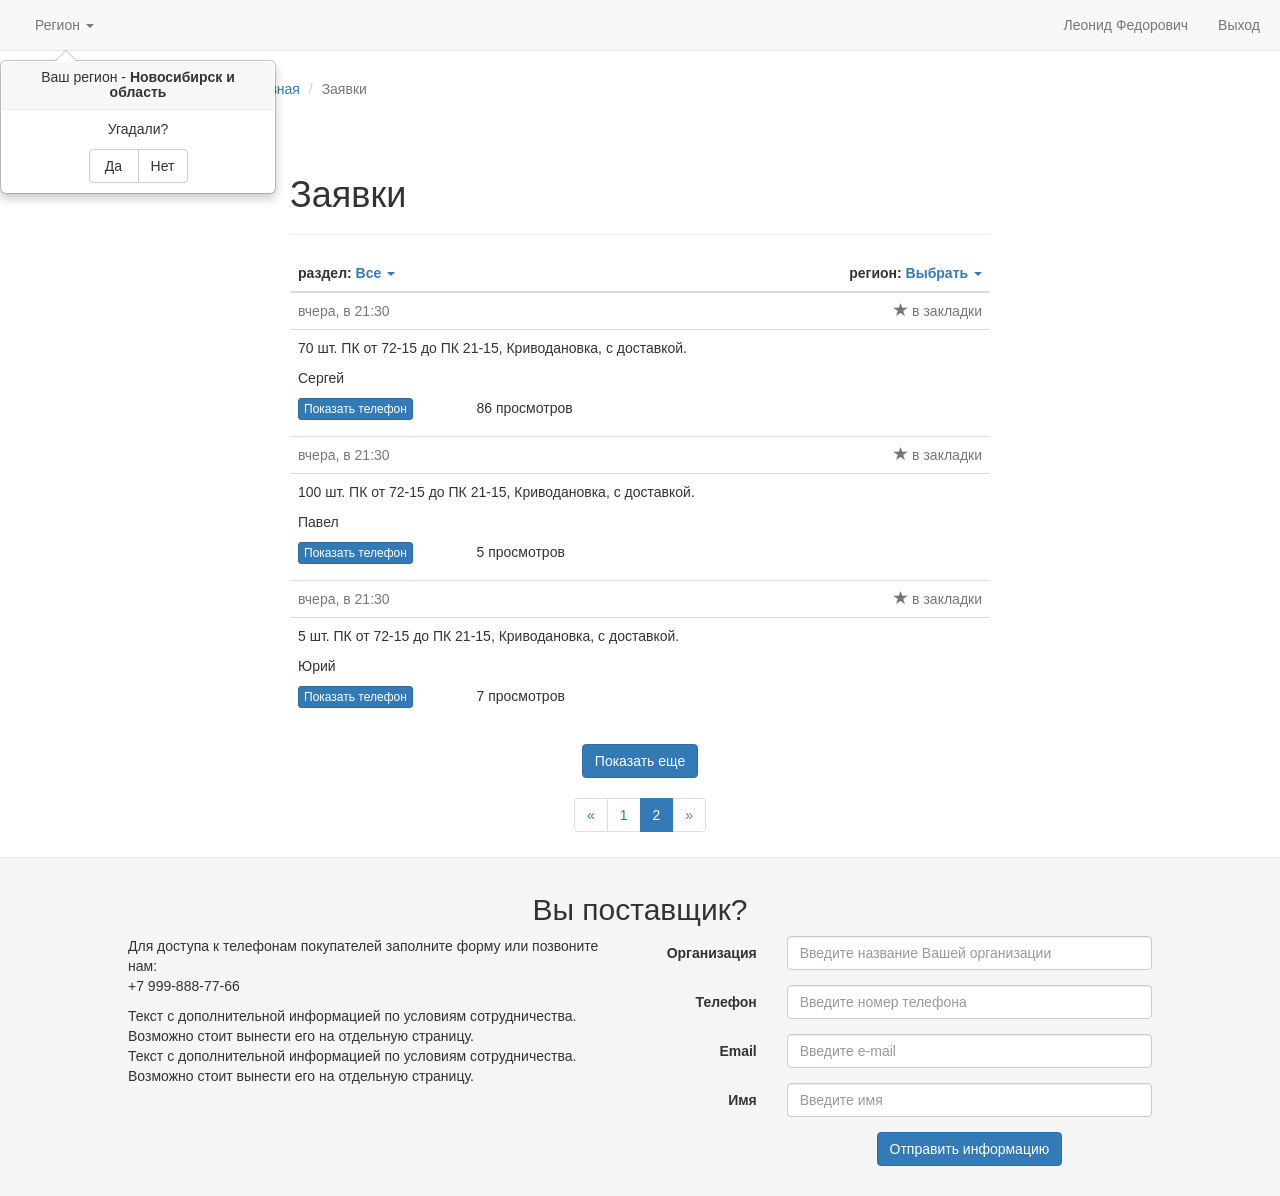
<file: 22_proto_markup/applications_page2.html>
<!DOCTYPE html>
<html lang="en">
  <head>
    <meta charset="utf-8">
    <meta http-equiv="X-UA-Compatible" content="IE=edge">
    <meta name="viewport" content="width=device-width, initial-scale=1">
    <meta name="description" content="">
    <meta name="author" content="">

    
    <title>Заявки</title>

    <link rel="shortcut icon" href="img/favicon.ico">

    <!-- Bootstrap core CSS -->
    <link href="css/bootstrap.min.css" rel="stylesheet">

    <!-- Custom styles for this template -->
    <link href="css/jumbotron-narrow.css" rel="stylesheet">
    <link href="css/style.css" rel="stylesheet">
    

    <!-- Just for debugging purposes. Don't actually copy this line! -->
    <!--[if lt IE 9]><script src="../../assets/js/ie8-responsive-file-warning.js"></script><![endif]-->

    <!-- HTML5 shim and Respond.js IE8 support of HTML5 elements and media queries -->
    <!--[if lt IE 9]>
      <script src="https://oss.maxcdn.com/libs/html5shiv/3.7.0/html5shiv.js"></script>
      <script src="https://oss.maxcdn.com/libs/respond.js/1.4.2/respond.min.js"></script>
    <![endif]-->
  </head>

  <body> 
    <!-- Modal -->
    <div id="RegionsModal" class="modal fade js-modal">
      <div class="modal-dialog">
        <div class="modal-content">
          <div class="modal-header">
            <button type="button" class="close" data-dismiss="modal" aria-hidden="true">×</button>
            <h4 class="modal-title">Выбор региона</h4>
          </div>

          <div class="modal-body">
            <p>
              <a href="#" onclick="setRegion(this);">Москва и область</a><br>
              <a href="#" onclick="setRegion(this);">Санкт-Петербург и область</a><br>
              <a href="#" onclick="setRegion(this);">Новосибирск и область</a><br>
            </p>
          </div>
          <!-- Футер модального окна -->
          <div class="modal-footer">
            <button type="button" class="btn btn-default" data-dismiss="modal">Закрыть</button>
          </div>
        </div>
      </div>
    </div>

    <!-- navbar -->
    <div class="navbar navbar-default navbar-static-top" role="navigation">
      <div class="navbar-container">
        <div class="navbar-header">
          <button type="button" class="navbar-toggle" data-toggle="collapse" data-target=".navbar-collapse">
            <span class="sr-only">Toggle navigation</span>
            <span class="icon-bar"></span>
            <span class="icon-bar"></span>
            <span class="icon-bar"></span>
          </button>
        </div>
        <div class="navbar-collapse collapse">
          <ul class="nav navbar-nav">            
            <li class="dropdown" data-toggle="popover">
              <a class="dropdown-toggle popover-bottom js-navbar-region" data-toggle="dropdown">
                Регион <b class="caret"></b>
              </a>
              <ul class="dropdown-menu">
                <li><a href="#" onclick="setRegion(this);">Москва и область</a></li>
                <li><a href="#" onclick="setRegion(this);">Санкт-Петербург и область</a></li>
                <li><a href="#" onclick="setRegion(this);">Новосибирск и область</a></li>
              </ul>       
            </li>
          </ul>
          <ul class="nav navbar-nav navbar-right">
            <li class="navbar-link"><a href="account.html">Леонид Федорович</a></li>
            <li><a href="#">Выход</a></li>
          </ul>
        </div><!--/.nav-collapse -->
      </div>
     
      <!--popover-->
      <div class="popover fade bottom in js-popover" role="tooltip" style="width: 500px;top: 50px; left: 0px; display: block;">
        <div class="arrow" style="left: 23.7319%;"></div>
        <h3 class="popover-title" style="text-align:center;">
          Ваш регион - <b class="js-popover-region">Новосибирск и область</b>
        </h3>
        <div class="popover-content" style="text-align:center;">
          <p>Угадали?</p>
          <div class="btn-group" aria-label="..." role="group">
            <button class="btn btn-default" type="button" onclick="onRegionOk();" style="width: 50px;">Да</button>
            <button class="btn btn-default" data-target="#RegionsModal" data-toggle="modal" type="button" onclick="onRegionNo();" style="width: 50px;">Нет</button>
          </div>
        </div>
      </div>
    </div>

    
    <div class="navbar-container">
      <div class="row">
        <div class="col-md-2" style="text-align:center;">
          <img src="img/logo.png" class="img-rounded" alt="Логотип" width="64" height="64">
        </div>
        <div class="col-md-10" style="text-align:left;">
          <ol class="breadcrumb">
            <li><a href="index.html">Главная</a></li>
            <li class="active">Заявки</li>
          </ol>
        </div>
      </div>
    </div>

    <div class="container">

      <div class="page-header">
        <h1>Заявки</h1>        
      </div>
     
     <!-- applications -->
      <table class="table table-hover">
        <thead>
          <tr>
            <th>
              <div class="dropdown">
                раздел: 
                <a class="dropdown-toggle" data-toggle="dropdown" href="#">
                  Все <span class="caret"></span>
                </a>
                <ul class="dropdown-menu" role="menu">
                  <li><a href="#">Раздел</a></li>
                 </ul>
              </div>
            </th>
            <th style="text-align:right;">
              <div class="dropdown">
                регион: 
                <a class="dropdown-toggle js-table-region" data-toggle="dropdown" href="#">
                  Выбрать <span class="caret"></span>
                </a>
                <ul class="dropdown-menu dropdown-menu-right" role="menu">
                  <li><a href="#">Регион</a></li>
                </ul>
              </div>
            </th>
          </tr>
        </thead>
        <tbody>
          
          <tr>
            <td>
              <span class="text-muted">вчера, в 21:30</span>
            </td>
            <td style="text-align:right;">
              <a class="text-muted" href="#"><span class="glyphicon glyphicon-star"></span> в закладки</a>
            </td>
          </tr>
          <tr>
            <td colspan="2">
              <div class="row">
                <div class="col-md-12" style="text-align:left;">
                  <p>70 шт. ПК от 72-15 до ПК 21-15, Криводановка, с доставкой.</p>
                  <p>Сергей</p>
                </div>
              </div> <!-- row -->
              <div class="row" style="text-align:left;">
                <div class="col-md-3">
                  <button type="button" class="btn btn-primary btn-xs">Показать телефон</button>
                </div>
                <div class="col-md-3">
                  <p>86 просмотров</p>
                </div>
              </div> <!-- row -->
            </td>
          </tr>
          
          <tr>
            <td>
              <span class="text-muted">вчера, в 21:30</span>
            </td>
            <td style="text-align:right;">
              <a class="text-muted" href="#"><span class="glyphicon glyphicon-star"></span> в закладки</a>
            </td>
          </tr>
          <tr>
            <td colspan="2">
              <div class="row">
                <div class="col-md-12" style="text-align:left;">
                  <p>100 шт. ПК от 72-15 до ПК 21-15, Криводановка, с доставкой.</p>
                  <p>Павел</p>
                </div>
              </div> <!-- row -->
              <div class="row" style="text-align:left;">
                <div class="col-md-3">
                  <button type="button" class="btn btn-primary btn-xs">Показать телефон</button>
                </div>
                <div class="col-md-3">
                  <p>5 просмотров</p>
                </div>
              </div> <!-- row -->
            </td>
          </tr>
          
          <tr>
            <td>
              <span class="text-muted">вчера, в 21:30</span>
            </td>
            <td style="text-align:right;">
              <a class="text-muted" href="#"><span class="glyphicon glyphicon-star"></span> в закладки</a>
            </td>
          </tr>
          <tr>
            <td colspan="2">
              <div class="row">
                <div class="col-md-12" style="text-align:left;">
                  <p>5 шт. ПК от 72-15 до ПК 21-15, Криводановка, с доставкой.</p>
                  <p>Юрий</p>
                </div>
              </div> <!-- row -->
              <div class="row" style="text-align:left;">
                <div class="col-md-3">
                  <button type="button" class="btn btn-primary btn-xs">Показать телефон</button>
                </div>
                <div class="col-md-3">
                  <p>7 просмотров</p>
                </div>
              </div> <!-- row -->
            </td>
          </tr>
          
        </tbody>
      </table>

      <div class="row">
        <div class="col-md-12" style="text-align:center;">
          <button type="button" class="btn btn-primary">Показать еще</button>
        </div>
      </div>

      <div class="row">
        <div class="col-md-12" style="text-align:center;">
          <ul class="pagination" style="text-align:center;">
            <li><a href="applications_page1.html">&laquo;</a></li>
            <li><a href="applications_page1.html">1</a></li>
            <li class="active"><a href="#">2</a></li>
            <li class="disabled"><a href="#">&raquo;</a></li>
          </ul>
        </div>
      </div>

    </div> <!-- /container -->
    

    
    <footer class="footer">
      <div class="supplier-container">
        <div class="row">
          <div class="col-md-12" style="text-align:center;">
            <h2>Вы поставщик?</h2>
          </div>
        </div>
        <div class="row">
          <div class="col-md-6" style="text-align:left;">
            <p>
              Для доступа к телефонам покупателей заполните форму или позвоните нам: <br>
              +7 999-888-77-66 <br>              
            </p>
            <p>
              Текст с дополнительной информацией по условиям сотрудничества. <br>
              Возможно стоит вынести его на отдельную страницу. <br>
              Текст с дополнительной информацией по условиям сотрудничества. <br>
              Возможно стоит вынести его на отдельную страницу. <br>
            </p> 
          </div>
          <div class="col-md-6">
            <form class="form-horizontal">
              <div class="form-group">
                <label for="OrgName" class="col-sm-3 control-label">Организация</label>
                <div class="col-sm-9">
                  <input type="text" class="form-control" id="OrgName" placeholder="Введите название Вашей организации">
                </div>              
              </div>
              <div class="form-group">
                <label for="OrgPhone" class="col-sm-3 control-label">Телефон</label>
                <div class="col-sm-9">
                  <input type="text" class="form-control" id="OrgPhone" placeholder="Введите номер телефона">
                </div>              
              </div>
              <div class="form-group">
                <label for="OrgEMail" class="col-sm-3 control-label">Email</label>
                <div class="col-sm-9">
                  <input type="text" class="form-control" id="OrgEMail" placeholder="Введите e-mail">
                </div>              
              </div>
              <div class="form-group">
                <label for="SupplierName" class="col-sm-3 control-label">Имя</label>
                <div class="col-sm-9">
                  <input type="text" class="form-control" id="SupplierName" placeholder="Введите имя">
                </div>              
              </div>
              <div class="form-group">
                <div class="col-sm-offset-3 col-sm-9" style="text-align:center;">
                  <button type="submit" class="btn btn-primary">Отправить информацию</button>
                </div>
              </div>
            </form>
          </div>
        </div>
      </div>
    </footer>


    <!-- Bootstrap core JavaScript
    ================================================== -->
    <!-- Placed at the end of the document so the pages load faster -->
    
    <script src="js/jquery-3.1.1.min.js"></script>
    <script src="js/bootstrap.min.js"></script>

    <script type="text/javascript">
      function setRegion(region)
      {
        var selectedString = $(region).text();

        $('.js-navbar-region').html('Регион: ' + selectedString + '<b class="caret"></b>');
        $('.js-jumbotron-region').html('в ' + selectedString + '<span class="caret"></span>');
        $('.js-table-region').html(selectedString + '<span class="caret"></span>');
        $('.js-modal').modal('hide');
      }

      function onRegionOk()
      {
        setRegion($('.js-popover').find('.js-popover-region'));
        $('.js-popover').remove();
      }

      function onRegionNo()
      {
        $('.js-popover').remove();
      }
    </script>
    
  </body>
</html>
</file>
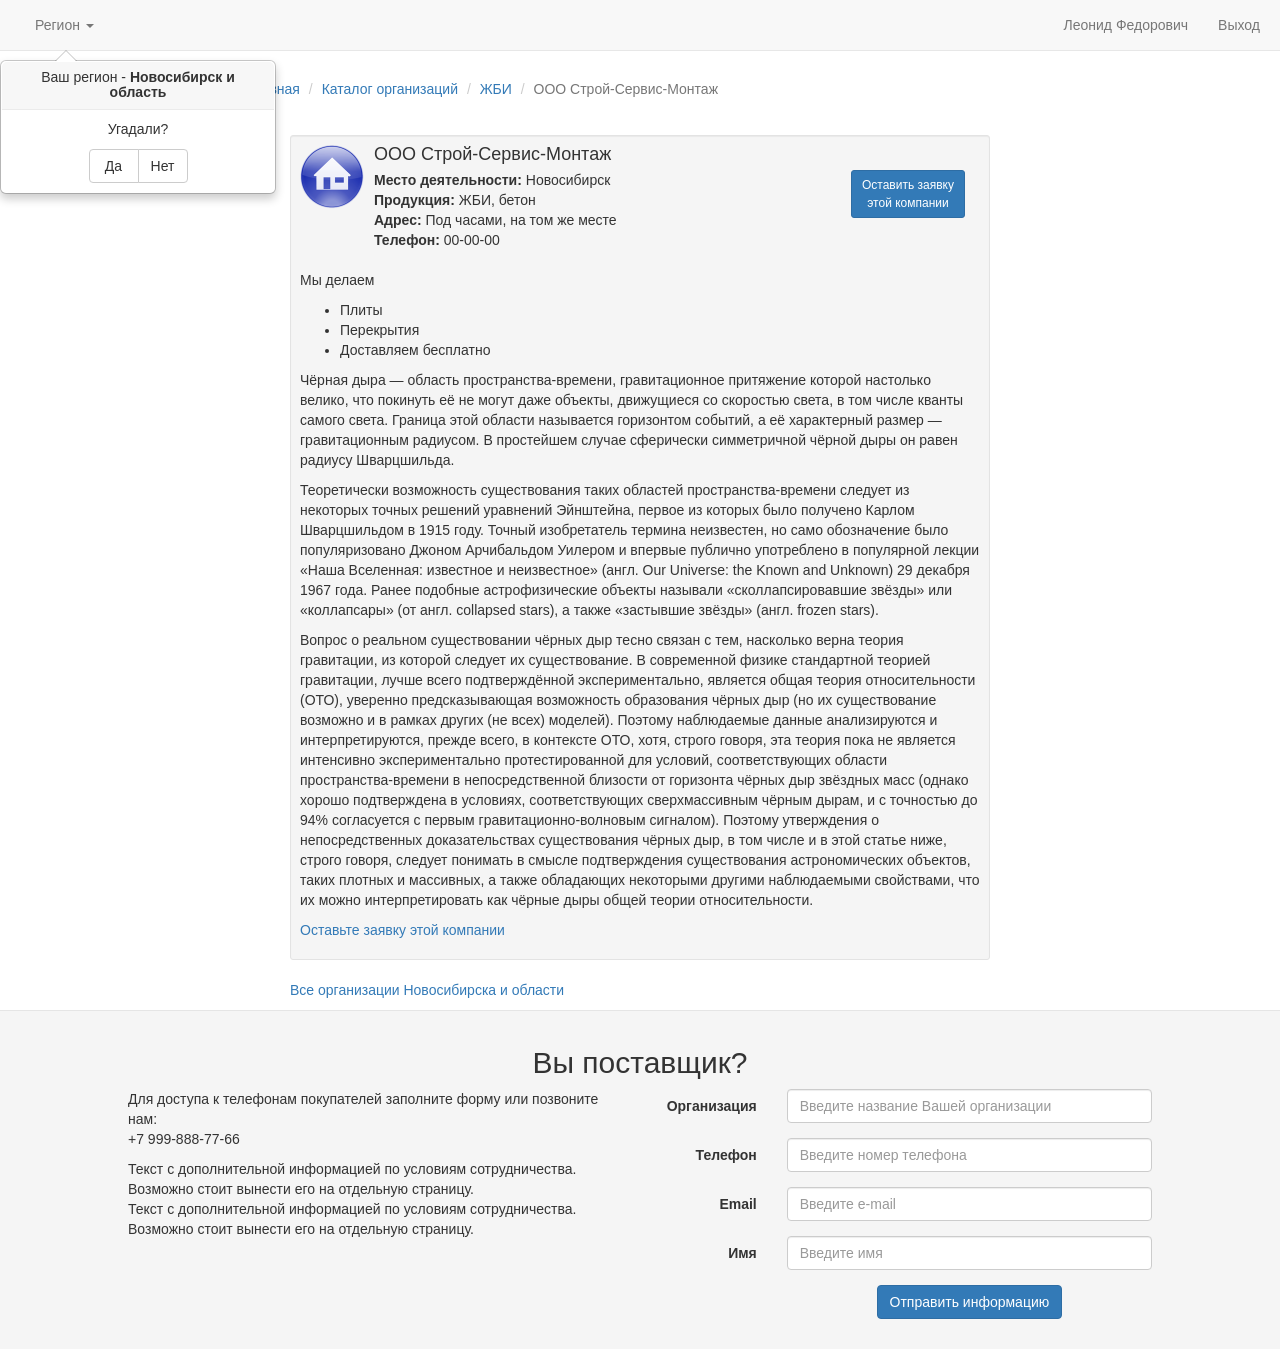
<file: 22_proto_markup/company.html>
<!DOCTYPE html>
<html lang="en">
  <head>
    <meta charset="utf-8">
    <meta http-equiv="X-UA-Compatible" content="IE=edge">
    <meta name="viewport" content="width=device-width, initial-scale=1">
    <meta name="description" content="">
    <meta name="author" content="">

    
    <title>ООО Строй-Сервис-Монтаж</title>

    <link rel="shortcut icon" href="img/favicon.ico">

    <!-- Bootstrap core CSS -->
    <link href="css/bootstrap.min.css" rel="stylesheet">

    <!-- Custom styles for this template -->
    <link href="css/jumbotron-narrow.css" rel="stylesheet">
    <link href="css/style.css" rel="stylesheet">
    

    <!-- Just for debugging purposes. Don't actually copy this line! -->
    <!--[if lt IE 9]><script src="../../assets/js/ie8-responsive-file-warning.js"></script><![endif]-->

    <!-- HTML5 shim and Respond.js IE8 support of HTML5 elements and media queries -->
    <!--[if lt IE 9]>
      <script src="https://oss.maxcdn.com/libs/html5shiv/3.7.0/html5shiv.js"></script>
      <script src="https://oss.maxcdn.com/libs/respond.js/1.4.2/respond.min.js"></script>
    <![endif]-->
  </head>

  <body> 
    <!-- Modal -->
    <div id="RegionsModal" class="modal fade js-modal">
      <div class="modal-dialog">
        <div class="modal-content">
          <div class="modal-header">
            <button type="button" class="close" data-dismiss="modal" aria-hidden="true">×</button>
            <h4 class="modal-title">Выбор региона</h4>
          </div>

          <div class="modal-body">
            <p>
              <a href="#" onclick="setRegion(this);">Москва и область</a><br>
              <a href="#" onclick="setRegion(this);">Санкт-Петербург и область</a><br>
              <a href="#" onclick="setRegion(this);">Новосибирск и область</a><br>
            </p>
          </div>
          <!-- Футер модального окна -->
          <div class="modal-footer">
            <button type="button" class="btn btn-default" data-dismiss="modal">Закрыть</button>
          </div>
        </div>
      </div>
    </div>

    <!-- navbar -->
    <div class="navbar navbar-default navbar-static-top" role="navigation">
      <div class="navbar-container">
        <div class="navbar-header">
          <button type="button" class="navbar-toggle" data-toggle="collapse" data-target=".navbar-collapse">
            <span class="sr-only">Toggle navigation</span>
            <span class="icon-bar"></span>
            <span class="icon-bar"></span>
            <span class="icon-bar"></span>
          </button>
        </div>
        <div class="navbar-collapse collapse">
          <ul class="nav navbar-nav">            
            <li class="dropdown" data-toggle="popover">
              <a class="dropdown-toggle popover-bottom js-navbar-region" data-toggle="dropdown">
                Регион <b class="caret"></b>
              </a>
              <ul class="dropdown-menu">
                <li><a href="#" onclick="setRegion(this);">Москва и область</a></li>
                <li><a href="#" onclick="setRegion(this);">Санкт-Петербург и область</a></li>
                <li><a href="#" onclick="setRegion(this);">Новосибирск и область</a></li>
              </ul>       
            </li>
          </ul>
          <ul class="nav navbar-nav navbar-right">
            <li class="navbar-link"><a href="account.html">Леонид Федорович</a></li>
            <li><a href="#">Выход</a></li>
          </ul>
        </div><!--/.nav-collapse -->
      </div>
     
      <!--popover-->
      <div class="popover fade bottom in js-popover" role="tooltip" style="width: 500px;top: 50px; left: 0px; display: block;">
        <div class="arrow" style="left: 23.7319%;"></div>
        <h3 class="popover-title" style="text-align:center;">
          Ваш регион - <b class="js-popover-region">Новосибирск и область</b>
        </h3>
        <div class="popover-content" style="text-align:center;">
          <p>Угадали?</p>
          <div class="btn-group" aria-label="..." role="group">
            <button class="btn btn-default" type="button" onclick="onRegionOk();" style="width: 50px;">Да</button>
            <button class="btn btn-default" data-target="#RegionsModal" data-toggle="modal" type="button" onclick="onRegionNo();" style="width: 50px;">Нет</button>
          </div>
        </div>
      </div>
    </div>

    
    <div class="navbar-container">
      <div class="row">
        <div class="col-md-2" style="text-align:center;">
          <img src="img/logo.png" class="img-rounded" alt="Логотип" width="64" height="64">
        </div>
        <div class="col-md-10" style="text-align:left;">
          <ol class="breadcrumb">
            <li><a href="index.html">Главная</a></li>
            <li><a href="catalogue.html">Каталог организаций</a></li>
            <li><a href="concrete_goods.html">ЖБИ</a></li>
            <li class="active">ООО Строй-Сервис-Монтаж</li>
          </ol>
        </div>
      </div>
    </div>

    <div class="container">
      <div class="well well-sm">
        <div class="media">
          <a class="pull-left" href="#">
            <img class="media-object" src="img/logo.png" alt="Логотип организации" width="64" height="64">
          </a>
          <div class="media-body">
            <h4 class="media-heading">ООО Строй-Сервис-Монтаж</h4>
            <div class="row">
              <div class="col-md-9">
                <address>
                  <strong>Место деятельности: </strong> Новосибирск <br>
                  <strong>Продукция: </strong> ЖБИ, бетон <br>
                  <strong>Адрес: </strong> Под часами, на том же месте <br>
                  <strong>Телефон: </strong> 00-00-00 <br>
                </address>
              </div>
              <div class="col-md-3">
                <button type="button" class="btn btn-primary btn-sm">Оставить заявку<br>этой компании</button>
              </div>
            </div>
          </div>
        </div>

        <p>
          Мы делаем
        </p>
        <ul>
          <li>Плиты</li>
          <li>Перекрытия</li>
          <li>Доставляем бесплатно</li>
        </ul>

        <p>
        Чёрная дыра — область пространства-времени, гравитационное притяжение которой настолько велико,
        что покинуть её не могут даже объекты, движущиеся со скоростью света, в том числе кванты самого света.
        Граница этой области называется горизонтом событий, а её характерный размер — гравитационным радиусом.
        В простейшем случае сферически симметричной чёрной дыры он равен радиусу Шварцшильда.
        </p>

        <p>
        Теоретически возможность существования таких областей пространства-времени следует из некоторых точных
        решений уравнений Эйнштейна, первое из которых было получено Карлом Шварцшильдом в 1915 году.
        Точный изобретатель термина неизвестен, но само обозначение было популяризовано Джоном Арчибальдом
        Уилером и впервые публично употреблено в популярной лекции «Наша Вселенная: известное и неизвестное»
        (англ. Our Universe: the Known and Unknown) 29 декабря 1967 года. Ранее подобные астрофизические объекты
        называли «сколлапсировавшие звёзды» или «коллапсары» (от англ. collapsed stars), а также «застывшие звёзды»
        (англ. frozen stars).
        </p>

        <p>
        Вопрос о реальном существовании чёрных дыр тесно связан с тем, насколько верна теория гравитации,
        из которой следует их существование. В современной физике стандартной теорией гравитации, лучше
        всего подтверждённой экспериментально, является общая теория относительности (ОТО), уверенно
        предсказывающая возможность образования чёрных дыр (но их существование возможно и в рамках других
        (не всех) моделей). Поэтому наблюдаемые данные анализируются и интерпретируются,
        прежде всего, в контексте ОТО, хотя, строго говоря, эта теория пока не является интенсивно
        экспериментально протестированной для условий, соответствующих области пространства-времени
        в непосредственной близости от горизонта чёрных дыр звёздных масс (однако хорошо
        подтверждена в условиях, соответствующих сверхмассивным чёрным дырам, и с точностью до 94% 
        согласуется с первым гравитационно-волновым сигналом). Поэтому утверждения о непосредственных
        доказательствах существования чёрных дыр, в том числе и в этой статье ниже, строго говоря,
        следует понимать в смысле подтверждения существования астрономических объектов, таких плотных и
        массивных, а также обладающих некоторыми другими наблюдаемыми свойствами, что их можно интерпретировать
        как чёрные дыры общей теории относительности.
        </p>

        <p><a href="#">Оставьте заявку этой компании</a></p>

      </div>

      <p><a href="#">Все организации Новосибирска и области</a></p>
     
    </div> <!-- /container -->
    

    
    <footer class="footer">
      <div class="supplier-container">
        <div class="row">
          <div class="col-md-12" style="text-align:center;">
            <h2>Вы поставщик?</h2>
          </div>
        </div>
        <div class="row">
          <div class="col-md-6" style="text-align:left;">
            <p>
              Для доступа к телефонам покупателей заполните форму или позвоните нам: <br>
              +7 999-888-77-66 <br>              
            </p>
            <p>
              Текст с дополнительной информацией по условиям сотрудничества. <br>
              Возможно стоит вынести его на отдельную страницу. <br>
              Текст с дополнительной информацией по условиям сотрудничества. <br>
              Возможно стоит вынести его на отдельную страницу. <br>
            </p> 
          </div>
          <div class="col-md-6">
            <form class="form-horizontal">
              <div class="form-group">
                <label for="OrgName" class="col-sm-3 control-label">Организация</label>
                <div class="col-sm-9">
                  <input type="text" class="form-control" id="OrgName" placeholder="Введите название Вашей организации">
                </div>              
              </div>
              <div class="form-group">
                <label for="OrgPhone" class="col-sm-3 control-label">Телефон</label>
                <div class="col-sm-9">
                  <input type="text" class="form-control" id="OrgPhone" placeholder="Введите номер телефона">
                </div>              
              </div>
              <div class="form-group">
                <label for="OrgEMail" class="col-sm-3 control-label">Email</label>
                <div class="col-sm-9">
                  <input type="text" class="form-control" id="OrgEMail" placeholder="Введите e-mail">
                </div>              
              </div>
              <div class="form-group">
                <label for="SupplierName" class="col-sm-3 control-label">Имя</label>
                <div class="col-sm-9">
                  <input type="text" class="form-control" id="SupplierName" placeholder="Введите имя">
                </div>              
              </div>
              <div class="form-group">
                <div class="col-sm-offset-3 col-sm-9" style="text-align:center;">
                  <button type="submit" class="btn btn-primary">Отправить информацию</button>
                </div>
              </div>
            </form>
          </div>
        </div>
      </div>
    </footer>


    <!-- Bootstrap core JavaScript
    ================================================== -->
    <!-- Placed at the end of the document so the pages load faster -->
    
    <script src="js/jquery-3.1.1.min.js"></script>
    <script src="js/bootstrap.min.js"></script>

    <script type="text/javascript">
      function setRegion(region)
      {
        var selectedString = $(region).text();

        $('.js-navbar-region').html('Регион: ' + selectedString + '<b class="caret"></b>');
        $('.js-jumbotron-region').html('в ' + selectedString + '<span class="caret"></span>');
        $('.js-table-region').html(selectedString + '<span class="caret"></span>');
        $('.js-modal').modal('hide');
      }

      function onRegionOk()
      {
        setRegion($('.js-popover').find('.js-popover-region'));
        $('.js-popover').remove();
      }

      function onRegionNo()
      {
        $('.js-popover').remove();
      }
    </script>
    
  </body>
</html>
</file>
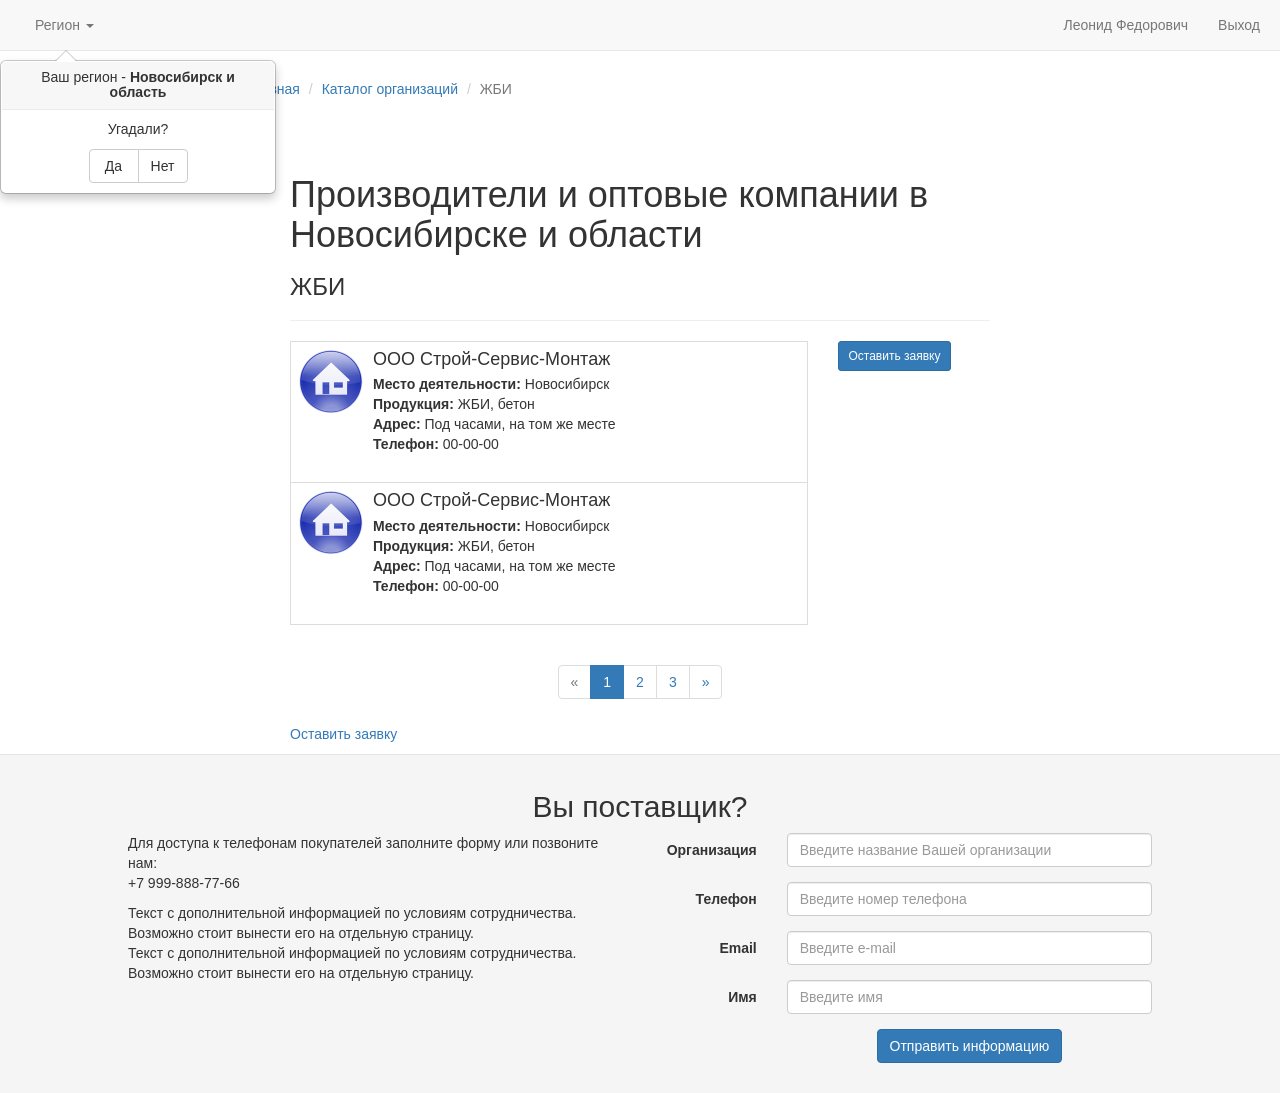
<file: 22_proto_markup/concrete_goods.html>
<!DOCTYPE html>
<html lang="en">
  <head>
    <meta charset="utf-8">
    <meta http-equiv="X-UA-Compatible" content="IE=edge">
    <meta name="viewport" content="width=device-width, initial-scale=1">
    <meta name="description" content="">
    <meta name="author" content="">

    
    <title>ЖБИ</title>

    <link rel="shortcut icon" href="img/favicon.ico">

    <!-- Bootstrap core CSS -->
    <link href="css/bootstrap.min.css" rel="stylesheet">

    <!-- Custom styles for this template -->
    <link href="css/jumbotron-narrow.css" rel="stylesheet">
    <link href="css/style.css" rel="stylesheet">
    

    <!-- Just for debugging purposes. Don't actually copy this line! -->
    <!--[if lt IE 9]><script src="../../assets/js/ie8-responsive-file-warning.js"></script><![endif]-->

    <!-- HTML5 shim and Respond.js IE8 support of HTML5 elements and media queries -->
    <!--[if lt IE 9]>
      <script src="https://oss.maxcdn.com/libs/html5shiv/3.7.0/html5shiv.js"></script>
      <script src="https://oss.maxcdn.com/libs/respond.js/1.4.2/respond.min.js"></script>
    <![endif]-->
  </head>

  <body> 
    <!-- Modal -->
    <div id="RegionsModal" class="modal fade js-modal">
      <div class="modal-dialog">
        <div class="modal-content">
          <div class="modal-header">
            <button type="button" class="close" data-dismiss="modal" aria-hidden="true">×</button>
            <h4 class="modal-title">Выбор региона</h4>
          </div>

          <div class="modal-body">
            <p>
              <a href="#" onclick="setRegion(this);">Москва и область</a><br>
              <a href="#" onclick="setRegion(this);">Санкт-Петербург и область</a><br>
              <a href="#" onclick="setRegion(this);">Новосибирск и область</a><br>
            </p>
          </div>
          <!-- Футер модального окна -->
          <div class="modal-footer">
            <button type="button" class="btn btn-default" data-dismiss="modal">Закрыть</button>
          </div>
        </div>
      </div>
    </div>

    <!-- navbar -->
    <div class="navbar navbar-default navbar-static-top" role="navigation">
      <div class="navbar-container">
        <div class="navbar-header">
          <button type="button" class="navbar-toggle" data-toggle="collapse" data-target=".navbar-collapse">
            <span class="sr-only">Toggle navigation</span>
            <span class="icon-bar"></span>
            <span class="icon-bar"></span>
            <span class="icon-bar"></span>
          </button>
        </div>
        <div class="navbar-collapse collapse">
          <ul class="nav navbar-nav">            
            <li class="dropdown" data-toggle="popover">
              <a class="dropdown-toggle popover-bottom js-navbar-region" data-toggle="dropdown">
                Регион <b class="caret"></b>
              </a>
              <ul class="dropdown-menu">
                <li><a href="#" onclick="setRegion(this);">Москва и область</a></li>
                <li><a href="#" onclick="setRegion(this);">Санкт-Петербург и область</a></li>
                <li><a href="#" onclick="setRegion(this);">Новосибирск и область</a></li>
              </ul>       
            </li>
          </ul>
          <ul class="nav navbar-nav navbar-right">
            <li class="navbar-link"><a href="account.html">Леонид Федорович</a></li>
            <li><a href="#">Выход</a></li>
          </ul>
        </div><!--/.nav-collapse -->
      </div>
     
      <!--popover-->
      <div class="popover fade bottom in js-popover" role="tooltip" style="width: 500px;top: 50px; left: 0px; display: block;">
        <div class="arrow" style="left: 23.7319%;"></div>
        <h3 class="popover-title" style="text-align:center;">
          Ваш регион - <b class="js-popover-region">Новосибирск и область</b>
        </h3>
        <div class="popover-content" style="text-align:center;">
          <p>Угадали?</p>
          <div class="btn-group" aria-label="..." role="group">
            <button class="btn btn-default" type="button" onclick="onRegionOk();" style="width: 50px;">Да</button>
            <button class="btn btn-default" data-target="#RegionsModal" data-toggle="modal" type="button" onclick="onRegionNo();" style="width: 50px;">Нет</button>
          </div>
        </div>
      </div>
    </div>

    
    <div class="navbar-container">
      <div class="row">
        <div class="col-md-2" style="text-align:center;">
          <img src="img/logo.png" class="img-rounded" alt="Логотип" width="64" height="64">
        </div>
        <div class="col-md-10" style="text-align:left;">
          <ol class="breadcrumb">
            <li><a href="index.html">Главная</a></li>
            <li><a href="catalogue.html">Каталог организаций</a></li>
            <li class="active">ЖБИ</li>
          </ol>
        </div>
      </div>
    </div>  

    <div class="container">

      <div class="page-header">
        <h1>Производители и оптовые компании в Новосибирске и области</h1>
        <h3>ЖБИ</h3>
      </div>
     
      <div class="row">
        <div class="col-md-9" style="text-align:left;">
        <table class="table table-hover table-bordered">
          <tbody>
            <tr>
              <td>
                <div class="media">
                  <a class="pull-left" href="company.html">
                    <img class="media-object" src="img/logo.png" alt="Логотип организации" width="64" height="64">
                  </a>
                  <div class="media-body">
                    <h4 class="media-heading">ООО Строй-Сервис-Монтаж</h4>
                    <address>
                      <strong>Место деятельности: </strong> Новосибирск <br>
                      <strong>Продукция: </strong> ЖБИ, бетон <br>
                      <strong>Адрес: </strong> Под часами, на том же месте <br>
                      <strong>Телефон: </strong> 00-00-00 <br>
                    </address>
                  </div>
                </div>
              </td>
            </tr>
            <tr>
              <td>
                <div class="media">
                  <a class="pull-left" href="#">
                    <img class="media-object" src="img/logo.png" alt="Логотип организации" width="64" height="64">
                  </a>
                  <div class="media-body">
                    <h4 class="media-heading">ООО Строй-Сервис-Монтаж</h4>
                    <address>
                      <strong>Место деятельности: </strong> Новосибирск <br>
                      <strong>Продукция: </strong> ЖБИ, бетон <br>
                      <strong>Адрес: </strong> Под часами, на том же месте <br>
                      <strong>Телефон: </strong> 00-00-00 <br>
                    </address>
                  </div>
                </div>
              </td>
            </tr>
          </tbody>
        </table>
        </div>
        <div class="col-md-3">
          <button type="button" class="btn btn-primary btn-sm" onclick="location.href='index.html'">Оставить заявку</button>
        </div>
      </div> <!-- row -->

      <div class="row">
        <div class="col-md-12" style="text-align:center;">
          <ul class="pagination" style="text-align:center;">
            <li class="disabled"><a href="#">&laquo;</a></li>
            <li class="active"><a href="#">1</a></li>
            <li><a href="#">2</a></li>
            <li><a href="#">3</a></li>
            <li><a href="#">&raquo;</a></li>
          </ul>
        </div>
      </div>

      <p><a href="index.html">Оставить заявку</a></p>

    </div> <!-- /container -->
    

    
    <footer class="footer">
      <div class="supplier-container">
        <div class="row">
          <div class="col-md-12" style="text-align:center;">
            <h2>Вы поставщик?</h2>
          </div>
        </div>
        <div class="row">
          <div class="col-md-6" style="text-align:left;">
            <p>
              Для доступа к телефонам покупателей заполните форму или позвоните нам: <br>
              +7 999-888-77-66 <br>              
            </p>
            <p>
              Текст с дополнительной информацией по условиям сотрудничества. <br>
              Возможно стоит вынести его на отдельную страницу. <br>
              Текст с дополнительной информацией по условиям сотрудничества. <br>
              Возможно стоит вынести его на отдельную страницу. <br>
            </p> 
          </div>
          <div class="col-md-6">
            <form class="form-horizontal">
              <div class="form-group">
                <label for="OrgName" class="col-sm-3 control-label">Организация</label>
                <div class="col-sm-9">
                  <input type="text" class="form-control" id="OrgName" placeholder="Введите название Вашей организации">
                </div>              
              </div>
              <div class="form-group">
                <label for="OrgPhone" class="col-sm-3 control-label">Телефон</label>
                <div class="col-sm-9">
                  <input type="text" class="form-control" id="OrgPhone" placeholder="Введите номер телефона">
                </div>              
              </div>
              <div class="form-group">
                <label for="OrgEMail" class="col-sm-3 control-label">Email</label>
                <div class="col-sm-9">
                  <input type="text" class="form-control" id="OrgEMail" placeholder="Введите e-mail">
                </div>              
              </div>
              <div class="form-group">
                <label for="SupplierName" class="col-sm-3 control-label">Имя</label>
                <div class="col-sm-9">
                  <input type="text" class="form-control" id="SupplierName" placeholder="Введите имя">
                </div>              
              </div>
              <div class="form-group">
                <div class="col-sm-offset-3 col-sm-9" style="text-align:center;">
                  <button type="submit" class="btn btn-primary">Отправить информацию</button>
                </div>
              </div>
            </form>
          </div>
        </div>
      </div>
    </footer>


    <!-- Bootstrap core JavaScript
    ================================================== -->
    <!-- Placed at the end of the document so the pages load faster -->
    
    <script src="js/jquery-3.1.1.min.js"></script>
    <script src="js/bootstrap.min.js"></script>

    <script type="text/javascript">
      function setRegion(region)
      {
        var selectedString = $(region).text();

        $('.js-navbar-region').html('Регион: ' + selectedString + '<b class="caret"></b>');
        $('.js-jumbotron-region').html('в ' + selectedString + '<span class="caret"></span>');
        $('.js-table-region').html(selectedString + '<span class="caret"></span>');
        $('.js-modal').modal('hide');
      }

      function onRegionOk()
      {
        setRegion($('.js-popover').find('.js-popover-region'));
        $('.js-popover').remove();
      }

      function onRegionNo()
      {
        $('.js-popover').remove();
      }
    </script>
    
  </body>
</html>
</file>
<file: 19_site_generator/css/jumbotron.css>
/* Move down content because we have a fixed navbar that is 50px tall */
body {
  padding-top: 50px;
  padding-bottom: 20px;
}
</file>
<file: 20_mood/css/mood.css>
.body-style {
	padding-top: 50px;
  	padding-bottom: 20px;
}

.phrase {
	font-size: 23pt;
}

.signature {
	font-size: 14pt;
	font-style: italic;
}

.mood-block {
	width: 80%;
	margin: 10px auto;
	padding: 1em;
	box-shadow:
		0 1px 4px rgba(0, 0, 0, .3),
		-23px 0 20px -23px rgba(0, 0, 0, .8),
		23px 0 20px -23px rgba(0, 0, 0, .8),
		0 0 40px rgba(0, 0, 0, .1) inset;
}
</file>
<file: 22_proto_markup/css/jumbotron-narrow.css>
/* Space out content a bit */
body {
  padding-top: 0px;
  padding-bottom: 0px;
}

/* Everything but the jumbotron gets side spacing for mobile first views */
.header,
.marketing,
.footer {
  padding-right: 15px;
  padding-left: 15px;
}

/* Custom page header */
.header {
  border-bottom: 1px solid #e5e5e5;
}
/* Make the masthead heading the same height as the navigation */
.header h3 {
  padding-bottom: 19px;
  margin-top: 0;
  margin-bottom: 0;
  line-height: 40px;
}

/* Custom page footer */
.footer {
  padding-top: 19px;
  color: #777;
  border-top: 1px solid #e5e5e5;
}

/* Customize container */
@media (min-width: 768px) {
  .container {
    max-width: 730px;
  }
}
.container-narrow > hr {
  margin: 30px 0;
}

/* Main marketing message and sign up button */
.jumbotron {
  text-align: center;
  border-bottom: 1px solid #e5e5e5;
}
.jumbotron .btn {
  padding: 14px 24px;
  font-size: 21px;
}

/* Supporting marketing content */
.marketing {
  margin: 40px 0;
}
.marketing p + h4 {
  margin-top: 28px;
}

/* Responsive: Portrait tablets and up */
@media screen and (min-width: 768px) {
  /* Remove the padding we set earlier */
  .header,
  .marketing,
  .footer {
    padding-right: 0;
    padding-left: 0;
  }
  /* Space out the masthead */
  .header {
    margin-bottom: 30px;
  }
  /* Remove the bottom border on the jumbotron for visual effect */
  .jumbotron {
    border-bottom: 0;
  }
}
</file>
<file: 22_proto_markup/css/style.css>
body {
  /* Margin bottom by footer height */
  margin-bottom: 0px;
}

.navbar-container {
  margin-right: 20px;
  margin-left: 20px;
}

.carousel-container {
  max-width: 900px;
  margin-right: auto;
  margin-left: auto;
  margin-top: 5px;
  margin-bottom: 5px;
}

.navbar-item {
  padding: 10px
}

.supplier-container {
  width: 100%;
  padding-left: 10%;
  padding-right: 10%;
  padding-top: 15px;
  padding-bottom: 15px;
  background-color: #f5f5f5;
}

.item {
  background: #fff;    
  text-align: center;
  height: 250px !important;
  padding: 15px;
}

.carousel-caption {
  right: 8%;
  top: 5px;
  bottom: 5px;
  left: 8%;
  padding-top: 5px;
  padding-bottom: 5px;
  color: #333;
  text-shadow: none;
}

.carousel-control {
  width: 7%;
  font-size: 20px;
  color: #333;
}

.panel-body {
  min-height: 190px;
  max-height: 190px;
  overflow-y: scroll;
} 

.breadcrumb {
  background-color: transparent;
}

.footer {
  padding-top: 0px;
  color: #333;
}

.modal-body {
  max-height: 200px;
  overflow-y: auto;
}

#logo {
  width: 64px,
  height: 64px
}

.js-navbar-region{}
.js-jumbotron-region{}
.js-table-region{}
.js-modal{}
.js-popover{}
.js-popover-region{}
</file>
<file: 19_site_generator/css/ie10-viewport-bug-workaround.css>
/*!
 * IE10 viewport hack for Surface/desktop Windows 8 bug
 * Copyright 2014-2015 Twitter, Inc.
 * Licensed under MIT (https://github.com/twbs/bootstrap/blob/master/LICENSE)
 */

/*
 * See the Getting Started docs for more information:
 * http://getbootstrap.com/getting-started/#support-ie10-width
 */
@-ms-viewport     { width: device-width; }
@-o-viewport      { width: device-width; }
@viewport         { width: device-width; }
</file>
<file: 21_valid_markup/css/stylish-portfolio.css>
/*!
 * Start Bootstrap - Stylish Portfolio Bootstrap Theme (http://startbootstrap.com)
 * Code licensed under the Apache License v2.0.
 * For details, see http://www.apache.org/licenses/LICENSE-2.0.
 */

/* Global Styles */

html,
body {
    width: 100%;
    height: 100%;
}

body {
    font-family: "Source Sans Pro","Helvetica Neue",Helvetica,Arial,sans-serif;
}

.text-vertical-center {
    display: table-cell;
    text-align: center;
    vertical-align: middle;
}

/* Custom Button Styles */

.btn-dark {
    border-radius: 0;
    color: #fff;
    background-color: rgba(0,0,0,0.4);
}

.btn-dark:hover,
.btn-dark:focus,
.btn-dark:active {
    color: #fff;
    background-color: rgba(0,0,0,0.7);
}

.btn-light {
    border-radius: 0;
    color: #333;
    background-color: rgb(255,255,255);
}

.btn-light:hover,
.btn-light:focus,
.btn-light:active {
    color: #333;
    background-color: rgba(255,255,255,0.8);
}

/* Custom Horizontal Rule */

hr.small {
    max-width: 100px;
}

/* Side Menu */

#sidebar-wrapper {
    z-index: 1000;
    position: fixed;
    right: 0;
    width: 250px;
    height: 100%;
    margin-right: -250px;
    overflow-y: auto;
    background: #222;
    -webkit-transition: all 0.4s ease 0s;
    -moz-transition: all 0.4s ease 0s;
    -ms-transition: all 0.4s ease 0s;
    -o-transition: all 0.4s ease 0s;
    transition: all 0.4s ease 0s;
}

.sidebar-nav {
    position: absolute;
    top: 0;
    width: 250px;
    margin: 0;
    padding: 0;
    list-style: none;
}

.sidebar-nav li {
    text-indent: 20px;
    line-height: 40px;
}

.sidebar-nav li a {
    display: block;
    text-decoration: none;
    color: #999;
}

.sidebar-nav li a:hover {
    text-decoration: none;
    color: #fff;
    background: rgba(255,255,255,0.2);
}

.sidebar-nav li a:active,
.sidebar-nav li a:focus {
    text-decoration: none;
}

.sidebar-nav > .sidebar-brand {
    height: 55px;
    font-size: 18px;
    line-height: 55px;
}

.sidebar-nav > .sidebar-brand a {
    color: #999;
}

.sidebar-nav > .sidebar-brand a:hover {
    color: #fff;
    background: none;
}

#menu-toggle {
    z-index: 1;
    position: fixed;
    top: 0;
    right: 0;
}

#sidebar-wrapper.active {
    right: 250px;
    width: 250px;
    -webkit-transition: all 0.4s ease 0s;
    -moz-transition: all 0.4s ease 0s;
    -ms-transition: all 0.4s ease 0s;
    -o-transition: all 0.4s ease 0s;
    transition: all 0.4s ease 0s;
}

.toggle {
    margin: 5px 5px 0 0;
}

/* Header */

.header {
    display: table;
    position: relative;
    width: 100%;
    height: 100%;
    background: url(../img/bg.jpg) no-repeat center center scroll;
    -webkit-background-size: cover;
    -moz-background-size: cover;
    background-size: cover;
    -o-background-size: cover;
}

/* About */

.about {
    padding: 50px 0;
}

/* Services */

.services {
    padding: 50px 0;
}

.service-item {
    margin-bottom: 30px;
}

/* Callout */

.callout {
    display: table;
    width: 100%;
    height: 400px;
    color: #fff;
    background: url(../img/callout.jpg) no-repeat center center scroll;
    -webkit-background-size: cover;
    -moz-background-size: cover;
    background-size: cover;
    -o-background-size: cover;
}

/* Portfolio */

.portfolio {
    padding: 50px 0;
}

.portfolio-item {
    margin-bottom: 30px;
}

.img-portfolio {
    margin: 0 auto;
}

.img-portfolio:hover {
    opacity: 0.8;
}

/* Call to Action */

.call-to-action {
    padding: 50px 0;
}

.call-to-action .btn {
    margin: 10px;
}

/* Map */

.map {
    height: 500px;
}

@media(max-width:768px) {
    .map {
        height: 75%;
    }
}

/* Footer */

footer {
    padding: 100px 0;
}
</file>
